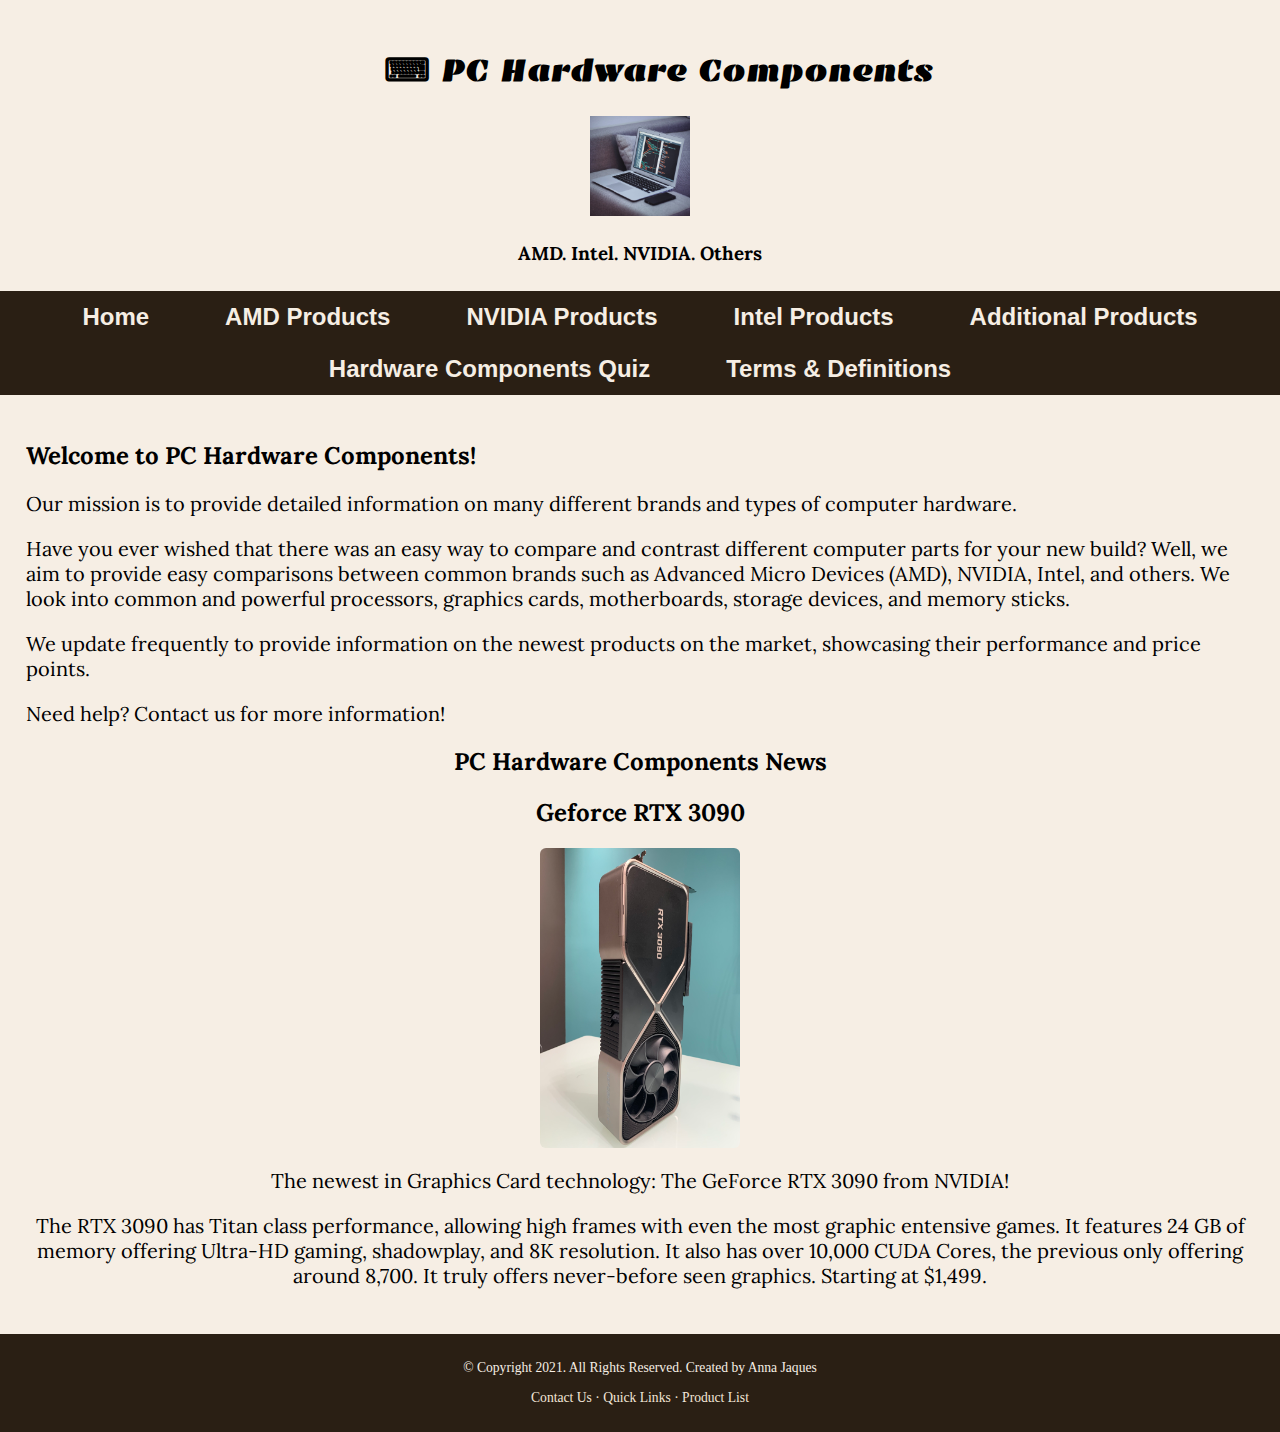
<file: index.html>
<!--
Anna Jaques
index.html
-->

<!DOCTYPE html>
<html lang="en">
<head>
<title>PC Hardware Components | Home</title>
<!-- metadata -->
<meta charset="utf-8">
<meta name="viewport" content="width=device-width, initial-scale=1.0">
<!-- Links -->
<link href="css/styles.css" rel="stylesheet">
<link rel="preconnect" href="https://fonts.googleapis.com">
<link rel="preconnect" href="https://fonts.gstatic.com" crossorigin>
<link href="https://fonts.googleapis.com/css2?family=Emblema+One&family=Lora&display=swap" rel="stylesheet">
<link rel="shortcut icon" href="images/favicon.ico">
<link rel="icon" type="image/png" sizes="32x32" href="images/favicon-32.png">
<link rel="apple-touch-icon" sizes="180x180" href="images/apple-touch-icon.png">   
<link rel="icon" sizes="192x192" href="images/android-chrome-192.png">
<body>
  <div id="wrapper">

<!-- NAVIGATION -->

<!-- Mobile Nav -->
<nav class="mobile-nav">
    <div id="nav-links">
        <a href="index.html">Home</a>
        <a href="AMDProducts.html">AMD Products</a>
        <a href="NVIDIAProducts.html">NVIDIA Products</a>
        <a href="IntelProducts.html">Intel Products</a>
        <a href="AdditionalProducts.html">Additional Products</a>
        <a href="compQuiz.html">Hardware Components Quiz</a>
		<a href="terms.html">Terms & Definitions</a>
    </div>
        <a class="nav-icon" onclick="menu()">
            <div id="icon">&#9776;</div>
        </a>
</nav>

<!-- Page Header -->
    <header>
      <div class="tab-desk">
        <div class="mobile">
          <h1>&#9000; PC Hardware Components</h1> 
		    <img src="images/LaptopLogoImage.jpg" alt="Laptop on a couch" height="100" width="100" class="center">
          <h3>AMD. Intel. NVIDIA. Others</h3>
        </div>
      </div>
    </header>
  
  <!-- NAVIGATION for tabdesk -->

  <nav class="tab-desk">
      <ul>
        <li><a href="index.html">Home</a></li>
        <li><a href="AMDProducts.html">AMD Products</a></li>
        <li><a href="NVIDIAProducts.html">NVIDIA Products</a></li>
        <li><a href="IntelProducts.html">Intel Products</a></li>
        <li><a href="AdditionalProducts.html">Additional Products</a></li>
        <li><a href="compQuiz.html">Hardware Components Quiz</a></li>
		<li><a href="terms.html">Terms & Definitions</a></li>
      </ul>
    </nav>
  
  <!-- The Main area - the main content on the webpage -->
        <main id="content">
      <div id="welcome">
		<h2>Welcome to PC Hardware Components!</h2>
          <p>Our mission is to provide detailed information on many different brands and types of computer hardware. </p>
      
          <p>Have you ever wished that there was an easy way to compare and contrast different computer parts for your new build? 
		  Well, we aim to provide easy comparisons between common brands such as Advanced Micro Devices (AMD), NVIDIA, Intel, and others. 
		  We look into common and powerful processors, graphics cards, motherboards, storage devices, and memory sticks.</p>
      
          <p>We update frequently to provide information on the newest products on the market, showcasing their performance and price points.</p>
		  
		  <p>Need help? <a href="contact.html" class="contactUs">Contact us</a> for more information!</p>
		  
		<div id="latest">
          <h2>PC Hardware Components News</h2>
		  <h2>Geforce RTX 3090</h2>
          <img src="images/RTX3090.jpg" alt="RTX 3090" class="round" height=300 width=200>
          <p>The newest in Graphics Card technology: The GeForce RTX 3090 from NVIDIA!</p>
		  <p>The RTX 3090 has Titan class performance, allowing high frames with even the most graphic entensive games. 
		  It features 24 GB of memory offering Ultra-HD gaming, shadowplay, and 8K resolution. It also has over 10,000 CUDA Cores, the previous only offering around 8,700.
		  It truly offers never-before seen graphics. Starting at $1,499.</p>
        </div>
		
      </div>
    </main>

  
  <!-- Page Footer -->

    <footer>
      <p>&copy; Copyright 2021. All Rights Reserved. Created by Anna Jaques</p>
      <p><a href="contact.html">Contact Us &middot; </a><a href="links.html">Quick Links &middot; </a><a href="products.html">Product List</a></p>
    </footer>
  </div>

  <script src="scripts/script.js"></script>
</body>
</file>
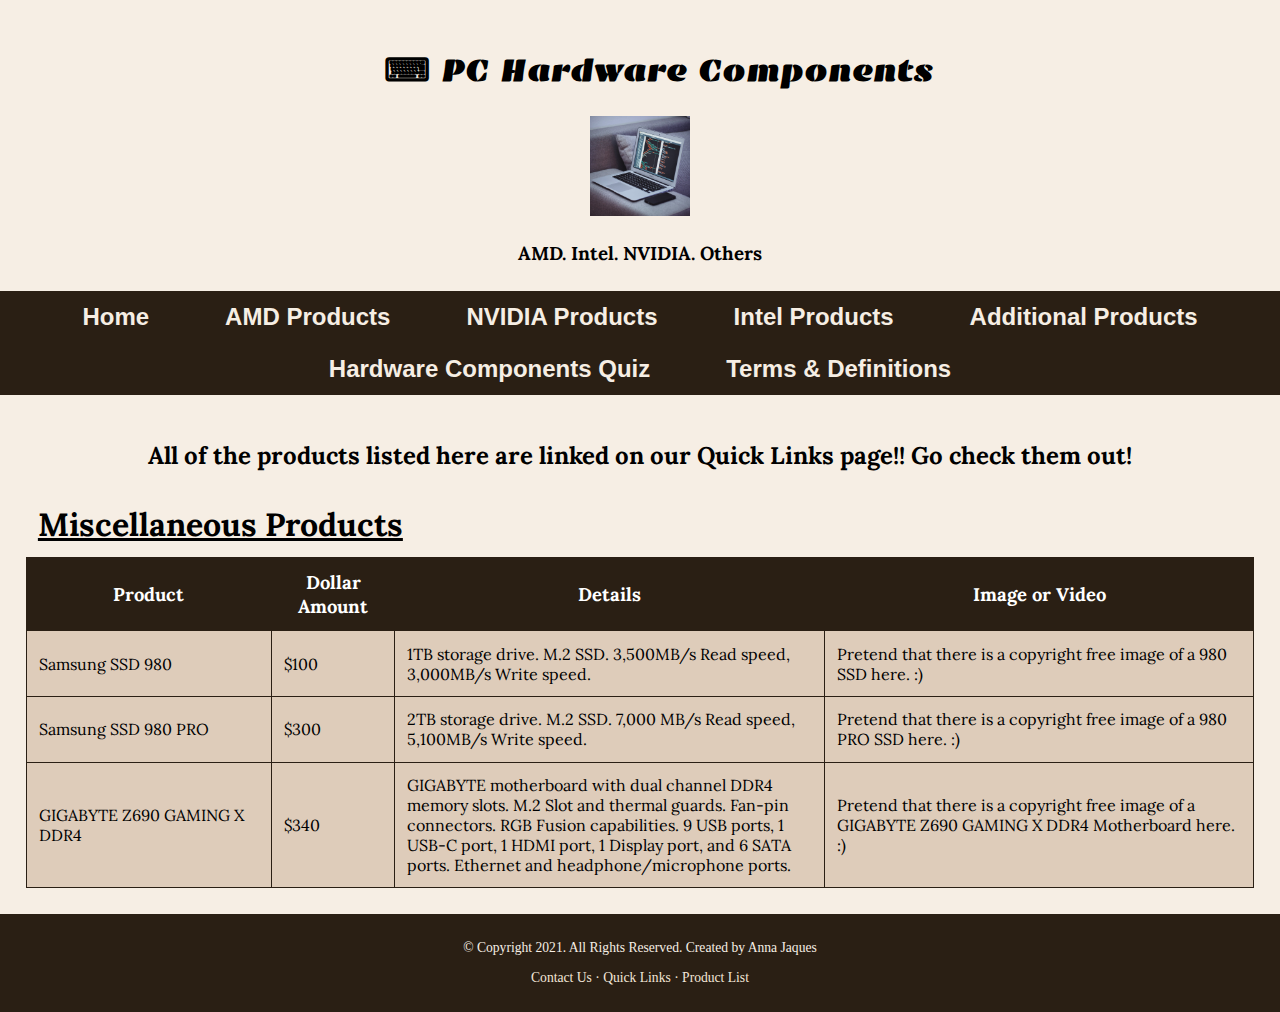
<file: AdditionalProducts.html>
<!--
Anna Jaques
AdditionalProducts.html
-->

<!DOCTYPE html>
<html lang="en">
<head>
<title>PC Hardware Components: Template</title>
<!-- metadata -->
<meta charset="utf-8">
<meta name="viewport" content="width=device-width, initial-scale=1.0">
<!-- Links -->
<link href="css/styles.css" rel="stylesheet">
<link rel="preconnect" href="https://fonts.googleapis.com">
<link rel="preconnect" href="https://fonts.gstatic.com" crossorigin>
<link href="https://fonts.googleapis.com/css2?family=Emblema+One&family=Lora&display=swap" rel="stylesheet">
<link rel="shortcut icon" href="images/favicon.ico">
<link rel="icon" type="image/png" sizes="32x32" href="images/favicon-32.png">
<link rel="apple-touch-icon" sizes="180x180" href="images/apple-touch-icon.png">   
<link rel="icon" sizes="192x192" href="images/android-chrome-192.png">
<body>
  <div id="wrapper">

<!-- NAVIGATION -->

<!-- Mobile Nav -->
<nav class="mobile-nav">
    <div id="nav-links">
        <a href="index.html">Home</a>
        <a href="AMDProducts.html">AMD Products</a>
        <a href="NVIDIAProducts.html">NVIDIA Products</a>
        <a href="IntelProducts.html">Intel Products</a>
        <a href="AdditionalProducts.html">Additional Products</a>
        <a href="compQuiz.html">Hardware Components Quiz</a>
		<a href="terms.html">Terms & Definitions</a>
    </div>
        <a class="nav-icon" onclick="menu()">
            <div id="icon">&#9776;</div>
        </a>
</nav>

<!-- Page Header -->
    <header>
      <div class="tab-desk">
        <div class="mobile">
          <h1>&#9000; PC Hardware Components</h1> 
		    <img src="images/LaptopLogoImage.jpg" alt="Laptop on a couch" height="100" width="100" class="center">
          <h3>AMD. Intel. NVIDIA. Others</h3>
        </div>
      </div>
    </header>
  
  <!-- NAVIGATION for tabdesk -->

  <nav class="tab-desk">
      <ul>
        <li><a href="index.html">Home</a></li>
        <li><a href="AMDProducts.html">AMD Products</a></li>
        <li><a href="NVIDIAProducts.html">NVIDIA Products</a></li>
        <li><a href="IntelProducts.html">Intel Products</a></li>
        <li><a href="AdditionalProducts.html">Additional Products</a></li>
        <li><a href="compQuiz.html">Hardware Components Quiz</a></li>
		<li><a href="terms.html">Terms & Definitions</a></li>
      </ul>
    </nav>
  
  <!-- The Main area - the main content on the webpage -->
    <main id="content">
      <h2 class="centerText">All of the products listed here are linked on our <a href="links.html" class="contactUs">Quick Links</a> page!! Go check them out!</h2>
      <div class="mobile-tablet">
        <h3>Product Prices</h3>
        <p>Samsung SSD 980: $100</p>
        <p>Samsung SSD 980 PRO: $300</p>
        <p>GIGABYTE Z690 GAMING X DDR4: $340</p>
        <p>All prices for the products listed on this page.</p>
      </div>

		
      <div id="partner" class="desktop">
        <table>
          <caption>Miscellaneous Products</caption>
		  <col style="width:20%">
		  <col style="width:10%">
		  <col style="width:35%">
		  <col style="width:35%">
          <tr><!-- Row 1, Table Head -->  
            <th>Product</th>
            <th>Dollar Amount</th>
            <th>Details</th>
            <th>Image or Video</th>
          </tr> 
          <tr><!-- Row 2 -->  
            <td>Samsung SSD 980</td>
            <td>$100</td>
            <td>1TB storage drive. M.2 SSD. 3,500MB/s Read speed, 3,000MB/s Write speed. </td>
            <td>Pretend that there is a copyright free image of a 980 SSD here. :) </td>
          </tr> 
          <tr><!-- Row 3 -->  
            <td>Samsung SSD 980 PRO</td>
            <td>$300</td>
            <td>2TB storage drive. M.2 SSD. 7,000 MB/s Read speed, 5,100MB/s Write speed. </td>
            <td>Pretend that there is a copyright free image of a 980 PRO SSD here. :) </td>
          </tr> 
          <tr><!-- Row 4 -->  
            <td>GIGABYTE Z690 GAMING X DDR4</td>
            <td>$340</td>
            <td>GIGABYTE motherboard with dual channel DDR4 memory slots. M.2 Slot and thermal guards. Fan-pin connectors. RGB Fusion capabilities. 9 USB ports, 1 USB-C port, 1 HDMI port, 1 Display port, and 6 SATA ports. Ethernet and headphone/microphone ports. </td>
            <td>Pretend that there is a copyright free image of a GIGABYTE Z690 GAMING X DDR4 Motherboard here. :) </td>
          </tr> 
        </table>
		
      </div>

    </main>
  
  <!-- Page Footer -->

    <footer>
      <p>&copy; Copyright 2021. All Rights Reserved. Created by Anna Jaques</p>
      <p><a href="contact.html">Contact Us &middot; </a><a href="links.html">Quick Links &middot; </a><a href="products.html">Product List</a></p>
    </footer>
  </div>

  <script src="scripts/script.js"></script>
</body>
</file>
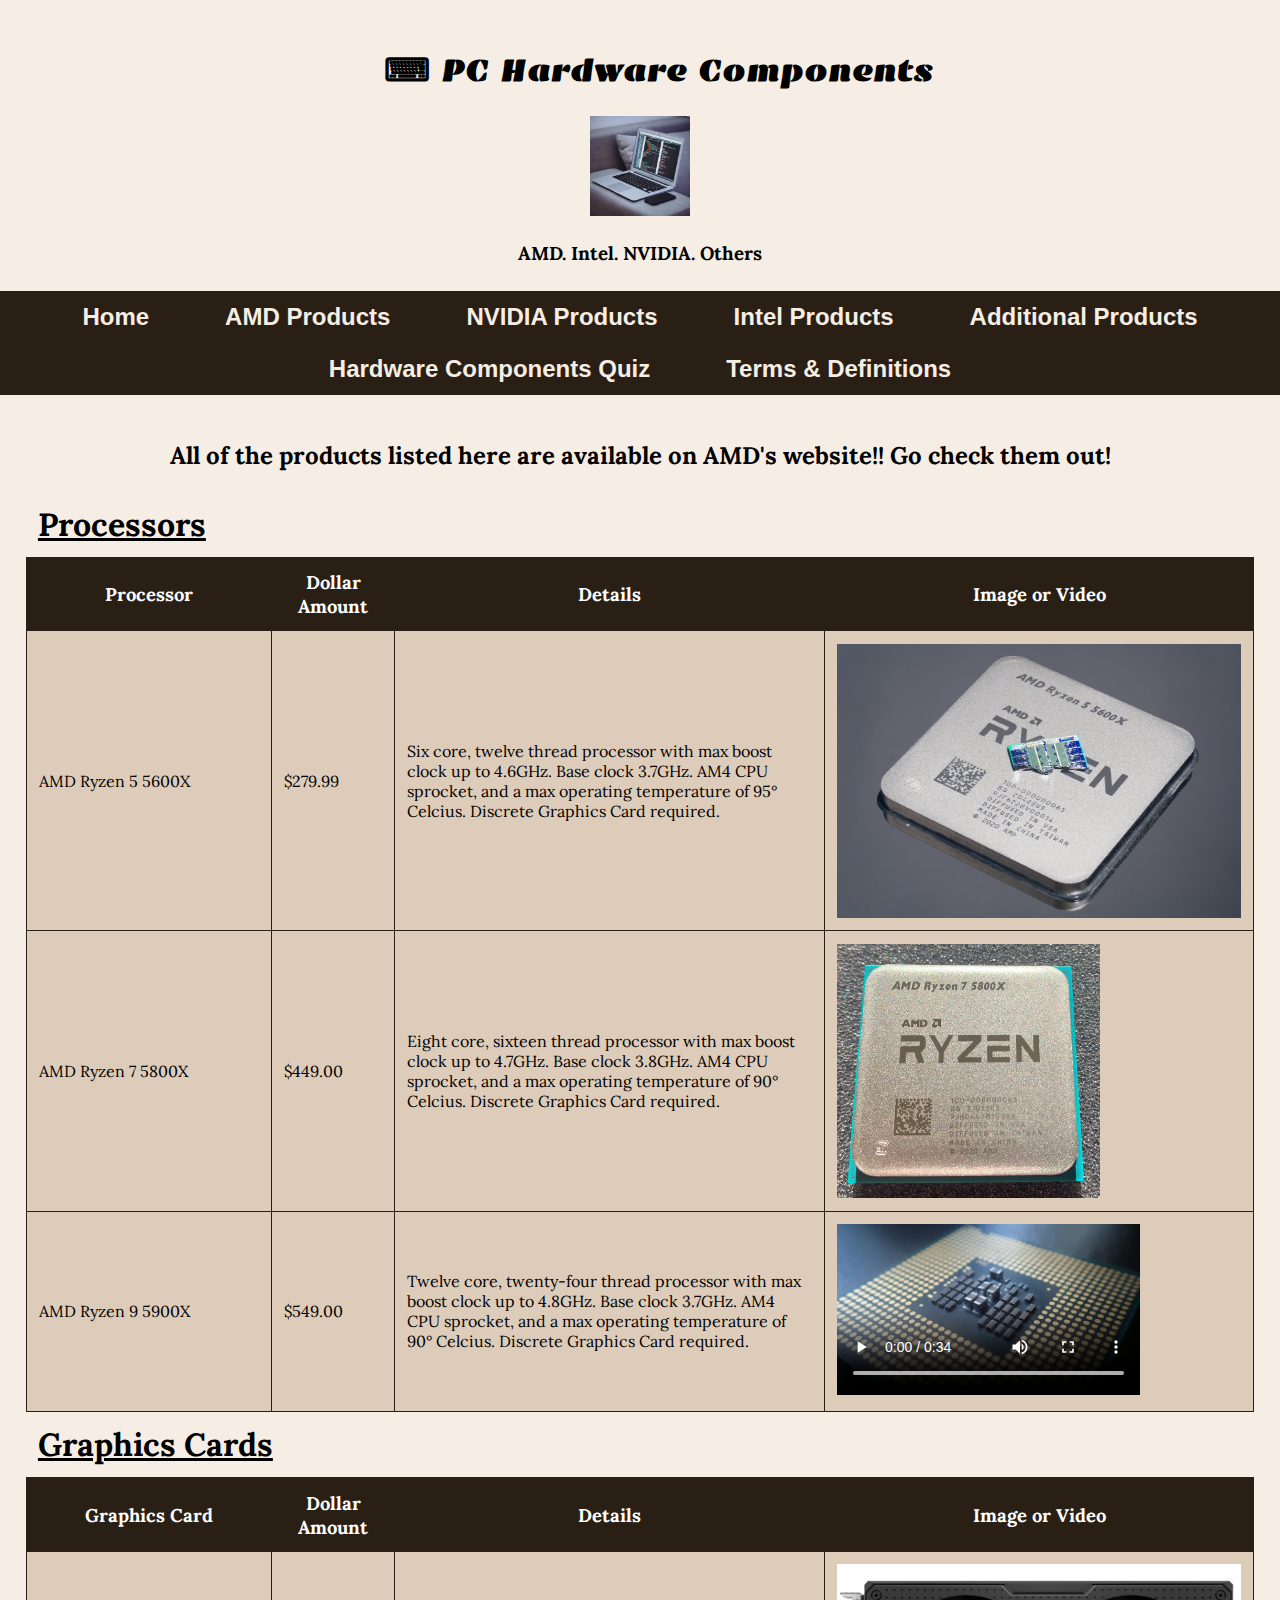
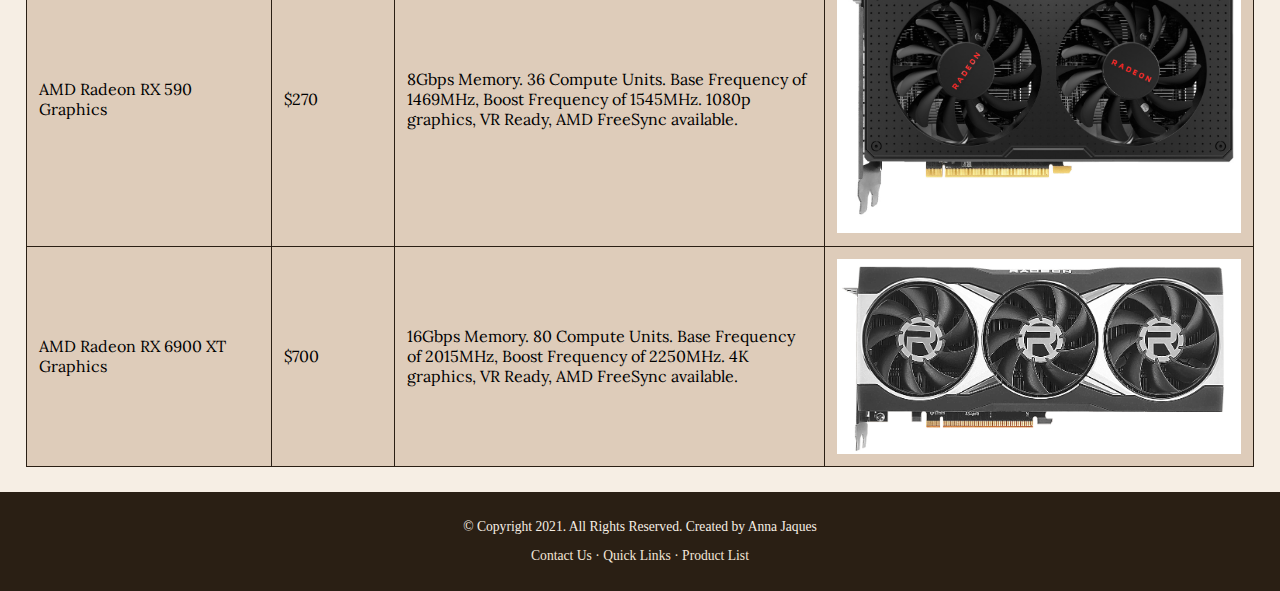
<file: AMDProducts.html>
<!--
Anna Jaques
AMDProducts.html
-->

<!DOCTYPE html>
<html lang="en">
<head>
<title>PC Hardware Components: Template</title>
<!-- metadata -->
<meta charset="utf-8">
<meta name="viewport" content="width=device-width, initial-scale=1.0">
<!-- Links -->
<link href="css/styles.css" rel="stylesheet">
<link rel="preconnect" href="https://fonts.googleapis.com">
<link rel="preconnect" href="https://fonts.gstatic.com" crossorigin>
<link href="https://fonts.googleapis.com/css2?family=Emblema+One&family=Lora&display=swap" rel="stylesheet">
<link rel="shortcut icon" href="images/favicon.ico">
<link rel="icon" type="image/png" sizes="32x32" href="images/favicon-32.png">
<link rel="apple-touch-icon" sizes="180x180" href="images/apple-touch-icon.png">   
<link rel="icon" sizes="192x192" href="images/android-chrome-192.png">
<body>
  <div id="wrapper">

<!-- NAVIGATION -->

<!-- Mobile Nav -->
<nav class="mobile-nav">
    <div id="nav-links">
        <a href="index.html">Home</a>
        <a href="AMDProducts.html">AMD Products</a>
        <a href="NVIDIAProducts.html">NVIDIA Products</a>
        <a href="IntelProducts.html">Intel Products</a>
        <a href="AdditionalProducts.html">Additional Products</a>
        <a href="compQuiz.html">Hardware Components Quiz</a>
		<a href="terms.html">Terms & Definitions</a>
    </div>
        <a class="nav-icon" onclick="menu()">
            <div id="icon">&#9776;</div>
        </a>
</nav>

<!-- Page Header -->
    <header>
      <div class="tab-desk">
        <div class="mobile">
          <h1>&#9000; PC Hardware Components</h1> 
		    <img src="images/LaptopLogoImage.jpg" alt="Laptop on a couch" height="100" width="100" class="center">
          <h3>AMD. Intel. NVIDIA. Others</h3>
        </div>
      </div>
    </header>
  
  <!-- NAVIGATION for tabdesk -->

  <nav class="tab-desk">
      <ul>
        <li><a href="index.html">Home</a></li>
        <li><a href="AMDProducts.html">AMD Products</a></li>
        <li><a href="NVIDIAProducts.html">NVIDIA Products</a></li>
        <li><a href="IntelProducts.html">Intel Products</a></li>
        <li><a href="AdditionalProducts.html">Additional Products</a></li>
        <li><a href="compQuiz.html">Hardware Components Quiz</a></li>
		<li><a href="terms.html">Terms & Definitions</a></li>
      </ul>
    </nav>
  
  <!-- The Main area - the main content on the webpage -->
    <main id="content">
      <h2 class="centerText">All of the products listed here are available on <a href="https://www.amd.com/en" target="_blank" class="contactUs">AMD's website</a>!! Go check them out!</h2>
      <div class="mobile-tablet">
        <h3>Product Prices</h3>
        <p>AMD Ryzen 5 5600X: $279.99</p>
        <p>AMD Ryzen 7 5800X: $449.00</p>
        <p>AMD Ryzen 9 5900X: $549.00</p>
        <p>AMD Radeon RX 590 Graphics: $270</p>
        <p>AMD Radeon RX 6900 XT Graphics: $700</p>
        <p>All prices for the AMD products listed on this page.</p>
      </div>

		
      <div id="partner" class="desktop">
        <table>
          <caption>Processors</caption>
		  <col style="width:20%">
		  <col style="width:10%">
		  <col style="width:35%">
		  <col style="width:35%">
          <tr><!-- Row 1, Table Head -->  
            <th>Processor</th>
            <th>Dollar Amount</th>
            <th>Details</th>
            <th>Image or Video</th>
          </tr> 
          <tr><!-- Row 2 -->  
            <td>AMD Ryzen 5 5600X</td>
            <td>$279.99</td>
            <td>Six core, twelve thread processor with max boost clock up to 4.6GHz. Base clock 3.7GHz. AM4 CPU sprocket, and a max operating temperature of 95&deg; Celcius. Discrete Graphics Card required.</td>
            <td><img src="images/AMD_Ryzen_5_5600X.jpg" alt="AMD Ryzen 5 5600X CPU"></td>
          </tr> 
          <tr><!-- Row 3 -->  
            <td>AMD Ryzen 7 5800X</td>
            <td>$449.00</td>
            <td>Eight core, sixteen thread processor with max boost clock up to 4.7GHz. Base clock 3.8GHz. AM4 CPU sprocket, and a max operating temperature of 90&deg; Celcius. Discrete Graphics Card required.</td>
            <td><img src="images/AMD_Ryzen_7_5800X.jpg" alt="AMD Ryzen 7 5800X CPU" class="imgResized"></td>
          </tr> 
          <tr><!-- Row 4 -->  
            <td>AMD Ryzen 9 5900X</td>
            <td>$549.00</td>
            <td>Twelve core, twenty-four thread processor with max boost clock up to 4.8GHz. Base clock 3.7GHz. AM4 CPU sprocket, and a max operating temperature of 90&deg; Celcius. Discrete Graphics Card required.</td>
            <td> <!-- Video -->
			<video controls poster="images/cpuImage.jpg">
            <source src="media/AMDRyzen5000Series.mp4" type="video/mp4">
            <source src="media/AMDRyzen5000Series.webm" type="video/webm">
            <p>Legacy browsers might not be compatable with this media.</p>
			<!--<track src="media/descriptions.vtt" kind="descriptions" srclang="en" label="English">-->
			</video></td>
          </tr> 
        </table>
		
		<table>
          <caption>Graphics Cards</caption>
		  <col style="width:20%">
		  <col style="width:10%">
		  <col style="width:35%">
		  <col style="width:35%">
          <tr><!-- Row 1 -->  
            <th>Graphics Card</th>
            <th>Dollar Amount</th>
            <th>Details</th>
            <th>Image or Video</th>
          </tr> 
          <tr><!-- Row 2 -->  
            <td>AMD Radeon RX 590 Graphics</td>
            <td>$270</td>
            <td>8Gbps Memory. 36 Compute Units. Base Frequency of 1469MHz, Boost Frequency of 1545MHz. 1080p graphics, VR Ready, AMD FreeSync available.</td>
            <td><img src="images/AMD_Radeon_RX_590.png" alt="AMD Radeon RX 590 Graphics Card"></td>
          </tr> 
          <tr><!-- Row 3 -->  
            <td>AMD Radeon RX 6900 XT Graphics</td>
            <td>$700</td>
            <td>16Gbps Memory. 80 Compute Units. Base Frequency of 2015MHz, Boost Frequency of 2250MHz. 4K graphics, VR Ready, AMD FreeSync available.</td>
            <td><img src="images/RX6900XT.jpg" alt="AMD Radeon RX 6900 XT Graphics Card"></td>
          </tr> 
        </table>
		
      </div>

    </main>
  
  <!-- Page Footer -->

    <footer>
      <p>&copy; Copyright 2021. All Rights Reserved. Created by Anna Jaques</p>
      <p><a href="contact.html">Contact Us &middot; </a><a href="links.html">Quick Links &middot; </a><a href="products.html">Product List</a></p>
    </footer>
  </div>

  <script src="scripts/script.js"></script>
</body>
</file>
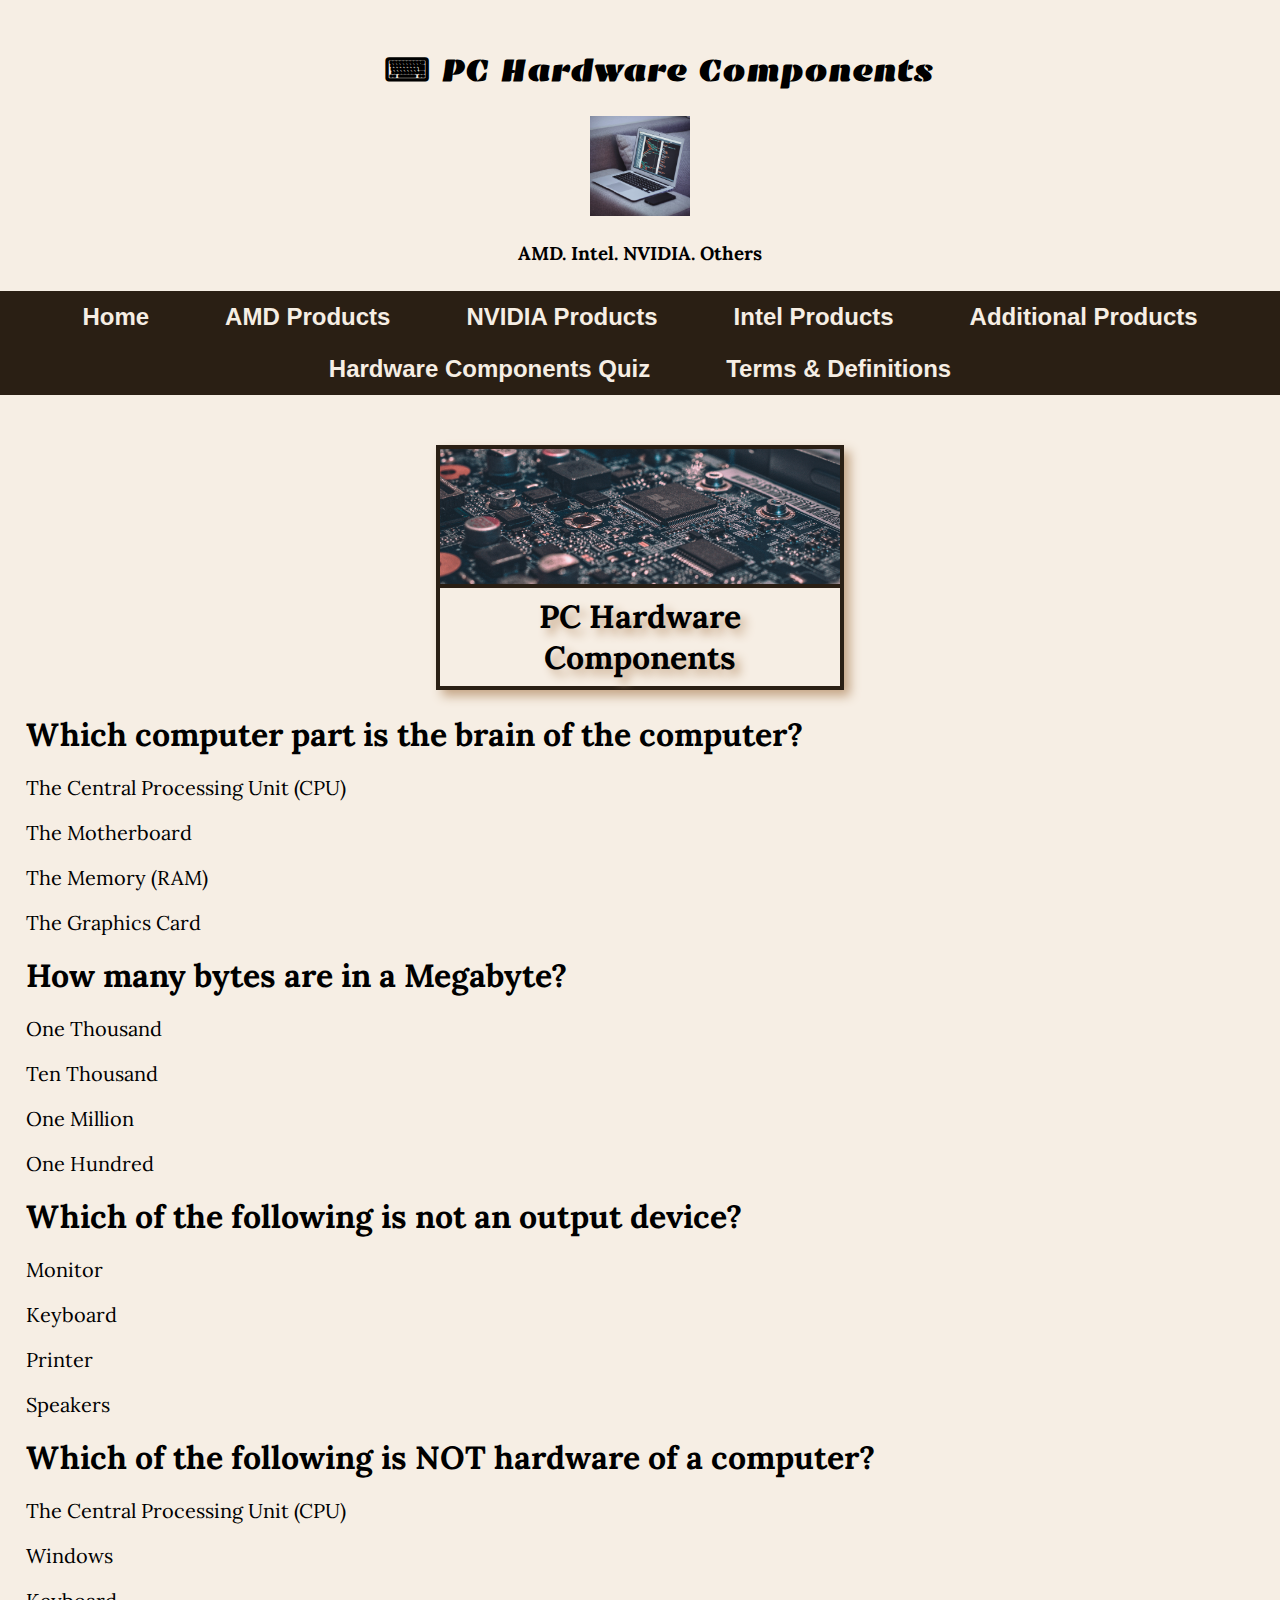
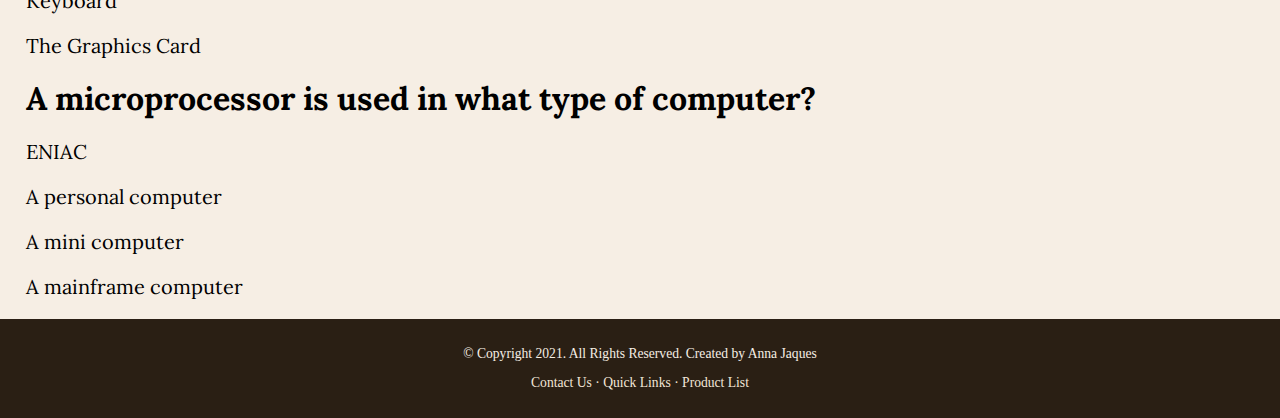
<file: compQuiz.html>
<!--
Anna Jaques
compQuiz.html
-->

<!DOCTYPE html>
<html lang="en">
<head>
<title>PC Hardware Components | Hardware Quiz</title>
<!-- metadata -->
<meta charset="utf-8">
<meta name="viewport" content="width=device-width, initial-scale=1.0">
<!-- Links -->
<link href="css/styles.css" rel="stylesheet">
<link rel="preconnect" href="https://fonts.googleapis.com">
<link rel="preconnect" href="https://fonts.gstatic.com" crossorigin>
<link href="https://fonts.googleapis.com/css2?family=Emblema+One&family=Lora&display=swap" rel="stylesheet">
<link rel="shortcut icon" href="images/favicon.ico">
<link rel="icon" type="image/png" sizes="32x32" href="images/favicon-32.png">
<link rel="apple-touch-icon" sizes="180x180" href="images/apple-touch-icon.png">   
<link rel="icon" sizes="192x192" href="images/android-chrome-192.png">
<body>
	<div id="page-container">
	<div id="content-wrap">
  <div id="wrapper">

<!-- NAVIGATION -->

<!-- Mobile Nav -->
<nav class="mobile-nav">
    <div id="nav-links" class="nav-links">
        <a href="index.html">Home</a>
        <a href="AMDProducts.html">AMD Products</a>
        <a href="NVIDIAProducts.html">NVIDIA Products</a>
        <a href="IntelProducts.html">Intel Products</a>
        <a href="AdditionalProducts.html">Additional Products</a>
        <a href="compQuiz.html">Hardware Components Quiz</a>
		<a href="terms.html">Terms & Definitions</a>
    </div>
        <a class="nav-icon" onclick="menu()">
            <div id="icon">&#9776;</div>
        </a>
</nav>

<!-- Page Header -->
    <header>
      <div class="tab-desk">
        <div class="mobile">
          <h1>&#9000; PC Hardware Components</h1> 
		    <img src="images/LaptopLogoImage.jpg" alt="Laptop on a couch" height="100" width="100" class="center">
          <h3>AMD. Intel. NVIDIA. Others</h3>
        </div>
      </div>
    </header>
  
   <!-- NAVIGATION for tabdesk -->
  <nav class="tab-desk">
      <ul>
        <li><a href="index.html">Home</a></li>
        <li><a href="AMDProducts.html">AMD Products</a></li>
        <li><a href="NVIDIAProducts.html">NVIDIA Products</a></li>
        <li><a href="IntelProducts.html">Intel Products</a></li>
        <li><a href="AdditionalProducts.html">Additional Products</a></li>
        <li><a href="compQuiz.html">Hardware Components Quiz</a></li>
		<li><a href="terms.html">Terms & Definitions</a></li>
      </ul>
    </nav>
  
  <!-- The Main area - the main content on the webpage -->
    <main>

			<!--
		  <div id="questions">
			  <p onclick="ans1()">How can I determine if a baby animal is an orphan?</p>
			  <p onclick="ans2()">How can I tell if an animal has rabies?</p>
			  <p onclick="ans3()">I found a baby bird that fell from its nest. Will the parents orphan it if I touch it?</p>
			  <p onclick="ans4()">How can I volunteer?</p>
		  </div>
		  -->
	<figure>
	  <img src="images/PCHardware.jpg" alt="PC hardware motherboard">
	  <figcaption>PC Hardware Components</figcaption>
	</figure>
	  
	  
	  <!-- Question 1 -->
	  <div id="questions">
		<h1>Which computer part is the brain of the computer?</h1>
          <p onclick="ansCorrect()">The Central Processing Unit (CPU)</p>
          <p onclick="ansIncorrect()">The Motherboard</p>
          <p onclick="ansIncorrect()">The Memory (RAM)</p>
          <p onclick="ansIncorrect()">The Graphics Card</p>
	  
	  <!-- Question 2 -->
		<h1>How many bytes are in a Megabyte?</h1>
          <p onclick="ansIncorrect()">One Thousand</p>
          <p onclick="ansIncorrect()">Ten Thousand</p>
          <p onclick="ansCorrect()">One Million</p>
          <p onclick="ansIncorrect()">One Hundred</p>

	  <!-- Question 3 -->
		<h1>Which of the following is not an output device?</h1>
          <p onclick="ansIncorrect()">Monitor</p>
          <p onclick="ansCorrect()">Keyboard</p>
          <p onclick="ansIncorrect()">Printer</p>
          <p onclick="ansIncorrect()">Speakers</p>

	  <!-- Question 4 -->
		<h1>Which of the following is NOT hardware of a computer?</h1>
          <p onclick="ansIncorrect()">The Central Processing Unit (CPU)</p>
          <p onclick="ansCorrect()">Windows</p>
          <p onclick="ansIncorrect()">Keyboard</p>
          <p onclick="ansIncorrect()">The Graphics Card</p>

	  <!-- Question 5 -->
		<h1>A microprocessor is used in what type of computer?</h1>
          <p onclick="ansIncorrect()">ENIAC</p>
          <p onclick="ansCorrect()">A personal computer</p>
          <p onclick="ansIncorrect()">A mini computer</p>
          <p onclick="ansIncorrect()">A mainframe computer</p>

	 </div>

		<!-- Where correct or incorrect is displayed -->
      <div id="answer" class="sticky">
        <h2>Answer:</h2>
        <aside></aside>
      </div>

    </main>
  </div>
  
  <!-- Page Footer -->
    <footer class="quizFooter">
      <p>&copy; Copyright 2021. All Rights Reserved. Created by Anna Jaques</p>
      <p><a href="contact.html">Contact Us &middot; </a><a href="links.html">Quick Links &middot; </a><a href="products.html">Product List</a></p>
    </footer>
  </div>
</div>

  <script src="scripts/script.js"></script>
</body>
</file>
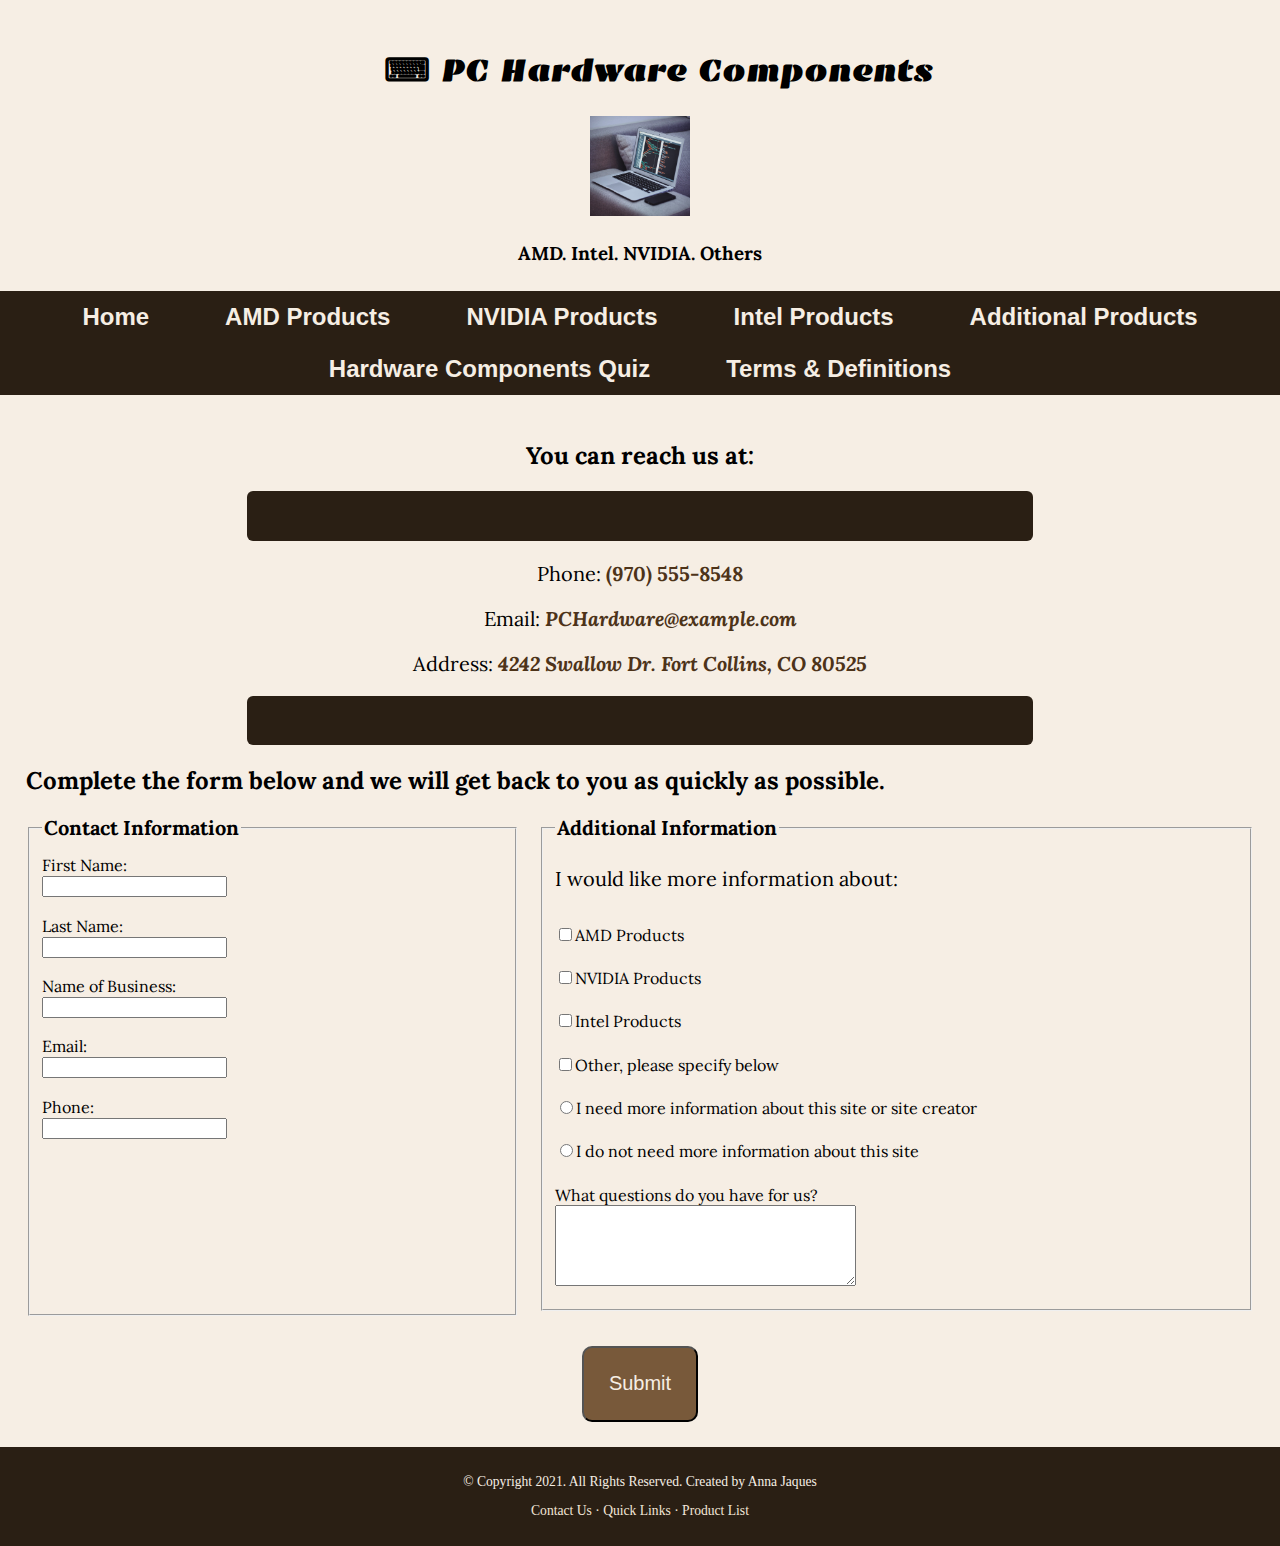
<file: contact.html>
<!--
Anna Jaques
contact.html
-->

<!DOCTYPE html>
<html lang="en">
<head>
<title>PC Hardware Components | Contact Us</title>
<!-- metadata -->
<meta charset="utf-8">
<meta name="viewport" content="width=device-width, initial-scale=1.0">
<!-- Links -->
<link href="css/styles.css" rel="stylesheet">
<link rel="preconnect" href="https://fonts.googleapis.com">
<link rel="preconnect" href="https://fonts.gstatic.com" crossorigin>
<link href="https://fonts.googleapis.com/css2?family=Emblema+One&family=Lora&display=swap" rel="stylesheet">
<link rel="shortcut icon" href="images/favicon.ico">
<link rel="icon" type="image/png" sizes="32x32" href="images/favicon-32.png">
<link rel="apple-touch-icon" sizes="180x180" href="images/apple-touch-icon.png">   
<link rel="icon" sizes="192x192" href="images/android-chrome-192.png">
<body>
  <div id="wrapper">

<!-- NAVIGATION -->

<!-- Mobile Nav -->
<nav class="mobile-nav">
    <div id="nav-links">
        <a href="index.html">Home</a>
        <a href="AMDProducts.html">AMD Products</a>
        <a href="NVIDIAProducts.html">NVIDIA Products</a>
        <a href="IntelProducts.html">Intel Products</a>
        <a href="AdditionalProducts.html">Additional Products</a>
        <a href="compQuiz.html">Hardware Components Quiz</a>
		<a href="terms.html">Terms & Definitions</a>
    </div>
        <a class="nav-icon" onclick="menu()">
            <div id="icon">&#9776;</div>
        </a>
</nav>

<!-- Page Header -->
    <header>
      <div class="tab-desk">
        <div class="mobile">
          <h1>&#9000; PC Hardware Components</h1> 
		    <img src="images/LaptopLogoImage.jpg" alt="Laptop on a couch" height="100" width="100" class="center">
          <h3>AMD. Intel. NVIDIA. Others</h3>
        </div>
      </div>
    </header>
  
  <!-- NAVIGATION for tabdesk -->

  <nav class="tab-desk">
      <ul>
        <li><a href="index.html">Home</a></li>
        <li><a href="AMDProducts.html">AMD Products</a></li>
        <li><a href="NVIDIAProducts.html">NVIDIA Products</a></li>
        <li><a href="IntelProducts.html">Intel Products</a></li>
        <li><a href="AdditionalProducts.html">Additional Products</a></li>
        <li><a href="compQuiz.html">Hardware Components Quiz</a></li>
		<li><a href="terms.html">Terms & Definitions</a></li>
      </ul>
    </nav>
  
  <!-- The Main area - the main content on the webpage -->
    <main id="content">
      <div id="contact">
        <h2 class="ReachUs">You can reach us at:</h2>
        <p class="tel-link round mobile"></p>
		<p class="tab-desk">Phone: <a href=tel:+19705558548 class="phoneNumber">(970) 555-8548</a></p>
        <p>Email: <a href="mailto:PCHardware@example.com" class="link">PCHardware@example.com</a></p>
        <p>Address: <a href="https://goo.gl/maps/92urXKSDy8scdQ758" target="_blank" class="link">4242 Swallow Dr. Fort Collins, CO 80525</a></p>
		<p class="tel-link round mobile"></p>
      </div>
      
      <div id="form">
        <h2>Complete the form below and we will get back to you as quickly as possible.</h2>
        <form name="myForm" onsubmit="return validateForm()" class="form-grid"><!-- Start Form -->  
        <fieldset>
          <legend>Contact Information</legend>
          <label for="fName">First Name:</label>
          <input type="text" name="fName" id="fName">
          <label for="lName">Last Name:</label>
          <input type="text" name="lName" id="lName">
          <label for="bName">Name of Business:</label>
          <input type="text" name="bName" id="bName">
          <label for="email">Email:</label>
          <input type="email" name="email" id="email">
          <label for="phone">Phone:</label>
          <input type="tel" name="phone" id="phone">
        </fieldset>

        <fieldset>
          <legend>Additional Information</legend>
          <p>I would like more information about:</p>
          <label for="amd"><input type="checkbox" name="info" id="amd" value="AMD">AMD Products</label>
          <label for="nvidia"><input type="checkbox" name="info" id="nvidia" value="NVIDIA">NVIDIA Products</label>
          <label for="intel"><input type="checkbox" name="info" id="intel" value="Intel">Intel Products</label>
          <label for="other"><input type="checkbox" name="info" id="other" value="Other">Other, please specify below</label>
		  <label for="moreInfo"><input type="radio" name="info" id="moreInfo" value="MoreInfo">I need more information about this site or site creator</label>
		  <label for="noMoreInfo"><input type="radio" name="info" id="noMoreInfo" value="noMoreInfo">I do not need more information about this site</label>
          <label for="questions">What questions do you have for us?</label>
          <textarea name="questions" id="questions" rows="5" cols="35"></textarea>
        </fieldset>
        <input type="submit" id="submit" value="Submit" class="btn">
        </form>
      </div>
    </main>
  
  <!-- Page Footer -->

    <footer>
      <p>&copy; Copyright 2021. All Rights Reserved. Created by Anna Jaques</p>
      <p><a href="contact.html">Contact Us &middot; </a><a href="links.html">Quick Links &middot; </a><a href="products.html">Product List</a></p>
    </footer>
  </div>

  <script src="scripts/script.js"></script>
</body>
</file>
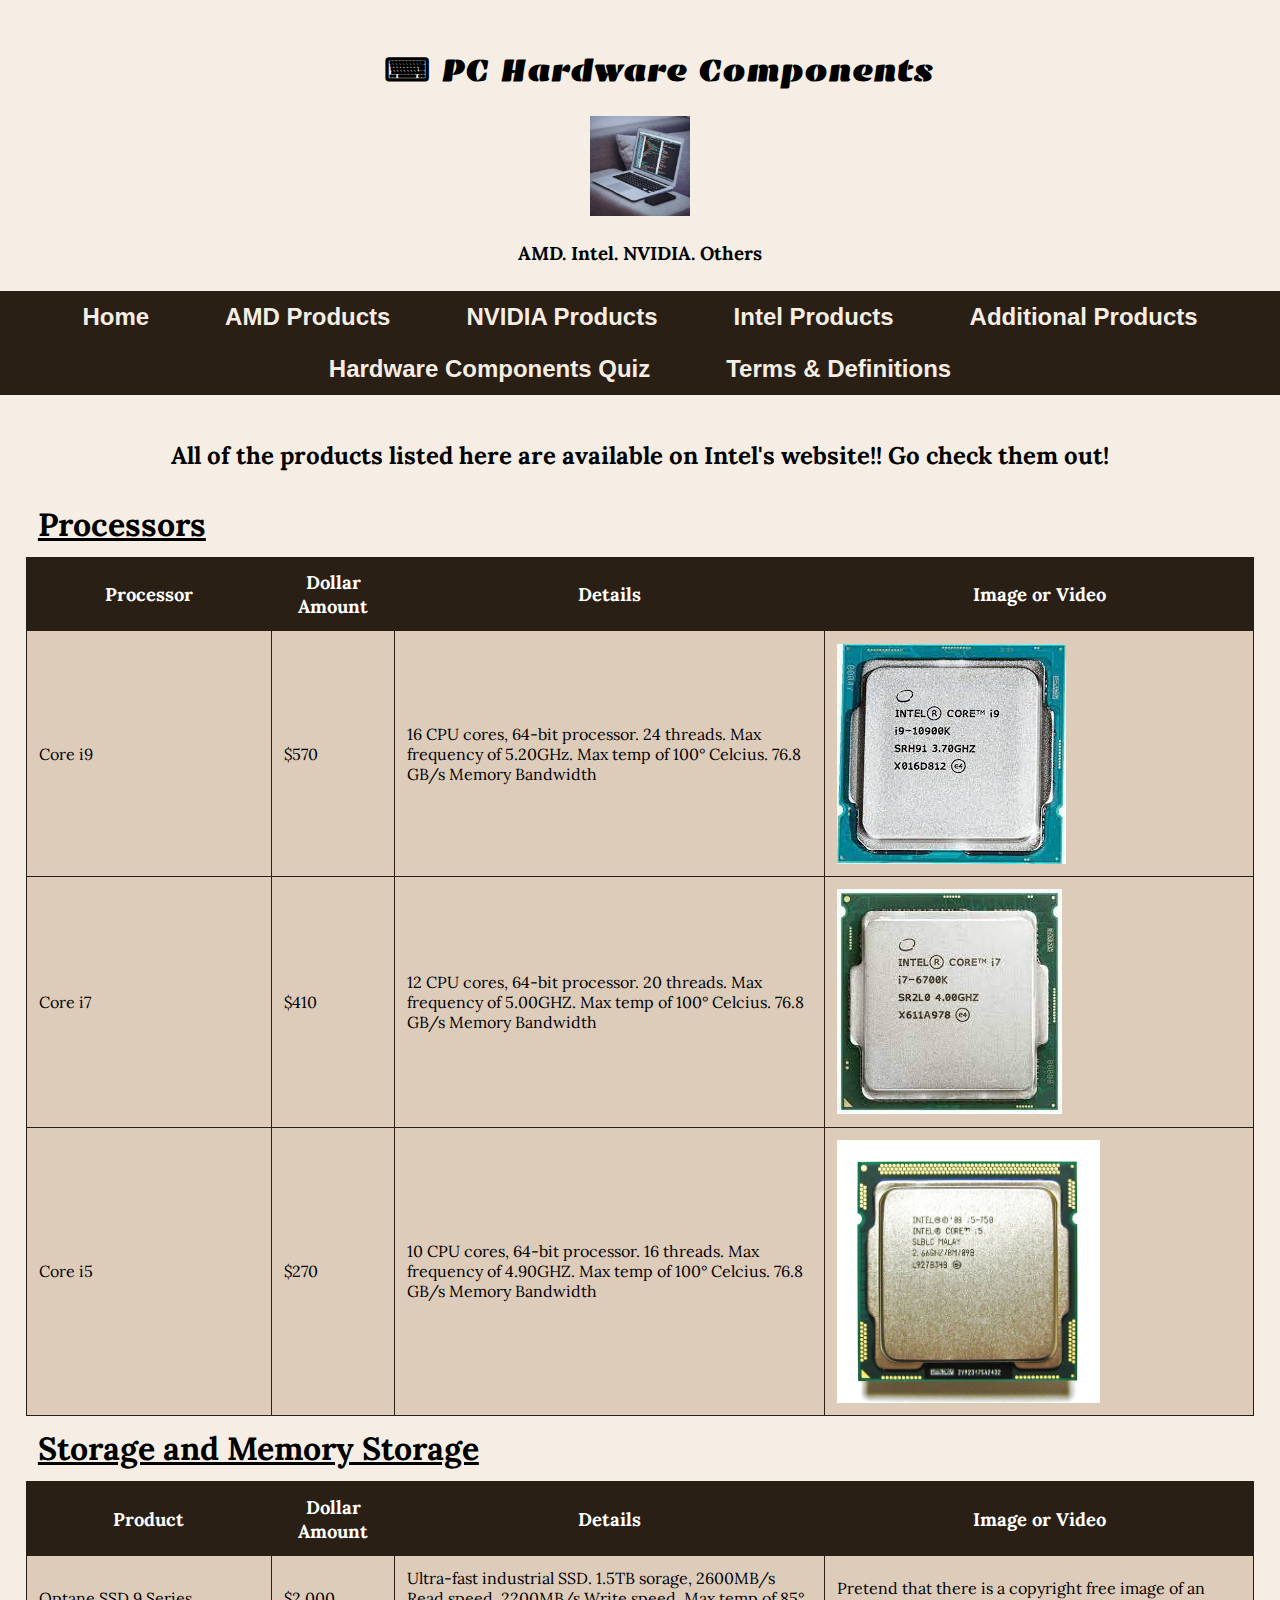
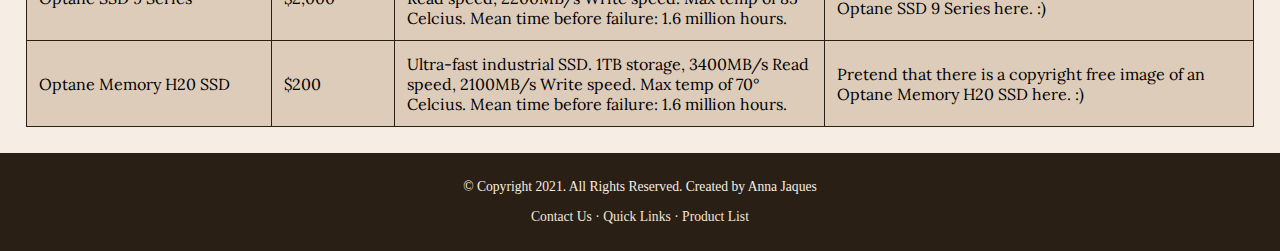
<file: IntelProducts.html>
<!--
Anna Jaques
IntelProducts.html
-->

<!DOCTYPE html>
<html lang="en">
<head>
<title>PC Hardware Components: Template</title>
<!-- metadata -->
<meta charset="utf-8">
<meta name="viewport" content="width=device-width, initial-scale=1.0">
<!-- Links -->
<link href="css/styles.css" rel="stylesheet">
<link rel="preconnect" href="https://fonts.googleapis.com">
<link rel="preconnect" href="https://fonts.gstatic.com" crossorigin>
<link href="https://fonts.googleapis.com/css2?family=Emblema+One&family=Lora&display=swap" rel="stylesheet">
<link rel="shortcut icon" href="images/favicon.ico">
<link rel="icon" type="image/png" sizes="32x32" href="images/favicon-32.png">
<link rel="apple-touch-icon" sizes="180x180" href="images/apple-touch-icon.png">   
<link rel="icon" sizes="192x192" href="images/android-chrome-192.png">
<body>
  <div id="wrapper">

<!-- NAVIGATION -->

<!-- Mobile Nav -->
<nav class="mobile-nav">
    <div id="nav-links">
        <a href="index.html">Home</a>
        <a href="AMDProducts.html">AMD Products</a>
        <a href="NVIDIAProducts.html">NVIDIA Products</a>
        <a href="IntelProducts.html">Intel Products</a>
        <a href="AdditionalProducts.html">Additional Products</a>
        <a href="compQuiz.html">Hardware Components Quiz</a>
		<a href="terms.html">Terms & Definitions</a>
    </div>
        <a class="nav-icon" onclick="menu()">
            <div id="icon">&#9776;</div>
        </a>
</nav>

<!-- Page Header -->
    <header>
      <div class="tab-desk">
        <div class="mobile">
          <h1>&#9000; PC Hardware Components</h1> 
		    <img src="images/LaptopLogoImage.jpg" alt="Laptop on a couch" height="100" width="100" class="center">
          <h3>AMD. Intel. NVIDIA. Others</h3>
        </div>
      </div>
    </header>
  
  <!-- NAVIGATION for tabdesk -->

  <nav class="tab-desk">
      <ul>
        <li><a href="index.html">Home</a></li>
        <li><a href="AMDProducts.html">AMD Products</a></li>
        <li><a href="NVIDIAProducts.html">NVIDIA Products</a></li>
        <li><a href="IntelProducts.html">Intel Products</a></li>
        <li><a href="AdditionalProducts.html">Additional Products</a></li>
        <li><a href="compQuiz.html">Hardware Components Quiz</a></li>
		<li><a href="terms.html">Terms & Definitions</a></li>
      </ul>
    </nav>
  
  <!-- The Main area - the main content on the webpage -->
    <main id="content">
      <h2 class="centerText">All of the products listed here are available on <a href="https://www.intel.com/content/www/us/en/products/overview.html" target="_blank" class="contactUs">Intel's website</a>!! Go check them out!</h2>
      <div class="mobile-tablet">
        <h3>Product Prices</h3>
        <p>Core i9: $570</p>
        <p>Core i7: $410</p>
        <p>Core i5: $270</p>
        <p>Optane SSD 9 Series: $2000</p>
        <p>Optane Memory H20 SSD: $200</p>
        <p>All prices for the Intel products listed on this page.</p>
      </div>

		
      <div id="partner" class="desktop">
        <table>
          <caption>Processors</caption>
		  <col style="width:20%">
		  <col style="width:10%">
		  <col style="width:35%">
		  <col style="width:35%">
          <tr><!-- Row 1, Table Head -->  
            <th>Processor</th>
            <th>Dollar Amount</th>
            <th>Details</th>
            <th>Image or Video</th>
          </tr>  
          <tr><!-- Row 2 -->  
            <td>Core i9</td>
            <td>$570</td>
            <td>16 CPU cores, 64-bit processor. 24 threads. Max frequency of 5.20GHz. Max temp of 100&deg; Celcius. 76.8 GB/s Memory Bandwidth</td>
            <td><img src="images/IntelCorei9.jfif" alt="Intel Core i9 Processor"></td>          
		  </tr>  
          <tr><!-- Row 3 -->  
            <td>Core i7</td>
            <td>$410</td>
            <td>12 CPU cores, 64-bit processor. 20 threads. Max frequency of 5.00GHZ. Max temp of 100&deg; Celcius. 76.8 GB/s Memory Bandwidth</td>
            <td><img src="images/IntelCorei7.jfif" alt="Intel Core i7 Processor"></td>          
          </tr> 
          <tr><!-- Row 4 -->  
            <td>Core i5</td>
            <td>$270</td>
            <td>10 CPU cores, 64-bit processor. 16 threads. Max frequency of 4.90GHZ. Max temp of 100&deg; Celcius. 76.8 GB/s Memory Bandwidth</td>
            <td><img class="imgResized" src="images/IntelCorei5.jpg" alt="Intel Core i5 Processor"></td>          
          </tr> 
        </table>
		
		<table>
          <caption>Storage and Memory Storage</caption>
		  <col style="width:20%">
		  <col style="width:10%">
		  <col style="width:35%">
		  <col style="width:35%">
          <tr><!-- Row 1 -->  
            <th>Product</th>
            <th>Dollar Amount</th>
            <th>Details</th>
            <th>Image or Video</th>
          </tr> 
          <tr><!-- Row 2 -->  
            <td>Optane SSD 9 Series</td>
            <td>$2,000</td>
            <td>Ultra-fast industrial SSD. 1.5TB sorage, 2600MB/s Read speed, 2200MB/s Write speed. Max temp of 85&deg; Celcius. Mean time before failure: 1.6 million hours.</td>
            <td>Pretend that there is a copyright free image of an Optane SSD 9 Series here. :) </td>
          </tr> 
          <tr><!-- Row 3 -->  
            <td>Optane Memory H20 SSD</td>
            <td>$200</td>
            <td>Ultra-fast industrial SSD. 1TB storage, 3400MB/s Read speed, 2100MB/s Write speed. Max temp of 70&deg; Celcius. Mean time before failure: 1.6 million hours.</td>
            <td>Pretend that there is a copyright free image of an Optane Memory H20 SSD here. :) </td>          
		  </tr>  
        </table>
		
      </div>

    </main>
  
  <!-- Page Footer -->

    <footer>
      <p>&copy; Copyright 2021. All Rights Reserved. Created by Anna Jaques</p>
      <p><a href="contact.html">Contact Us &middot; </a><a href="links.html">Quick Links &middot; </a><a href="products.html">Product List</a></p>
    </footer>
  </div>

  <script src="scripts/script.js"></script>
</body>
</file>
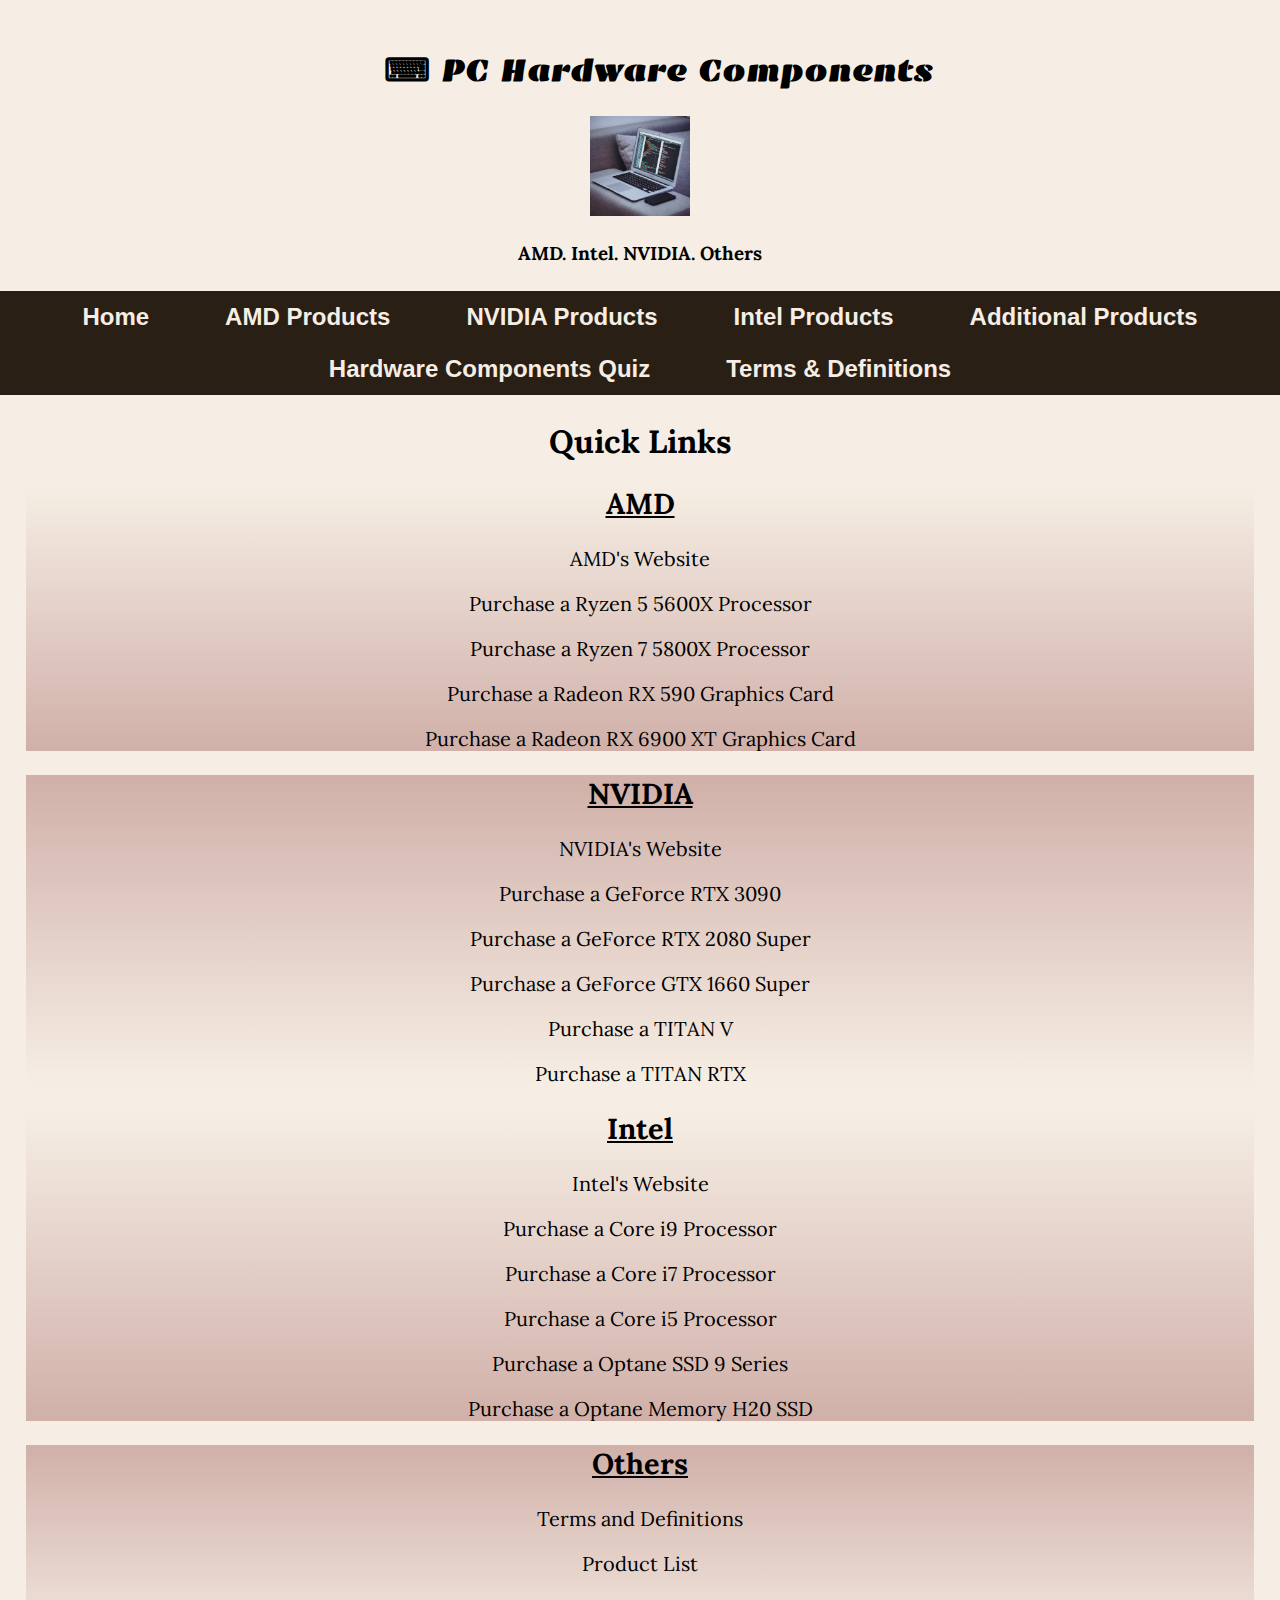
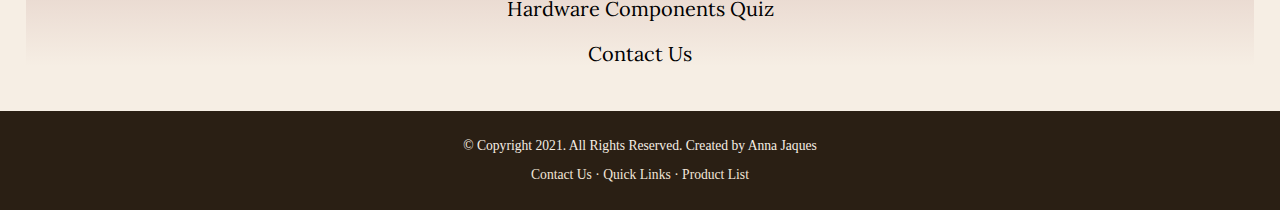
<file: links.html>
<!--
Anna Jaques
links.html
-->

<!DOCTYPE html>
<html lang="en">
<head>
<title>PC Hardware Components: Template</title>
<!-- metadata -->
<meta charset="utf-8">
<meta name="viewport" content="width=device-width, initial-scale=1.0">
<!-- Links -->
<link href="css/styles.css" rel="stylesheet">
<link rel="preconnect" href="https://fonts.googleapis.com">
<link rel="preconnect" href="https://fonts.gstatic.com" crossorigin>
<link href="https://fonts.googleapis.com/css2?family=Emblema+One&family=Lora&display=swap" rel="stylesheet">
<link rel="shortcut icon" href="images/favicon.ico">
<link rel="icon" type="image/png" sizes="32x32" href="images/favicon-32.png">
<link rel="apple-touch-icon" sizes="180x180" href="images/apple-touch-icon.png">   
<link rel="icon" sizes="192x192" href="images/android-chrome-192.png">
<body>
  <div id="wrapper">

<!-- NAVIGATION -->

<!-- Mobile Nav -->
<nav class="mobile-nav">
    <div id="nav-links">
        <a href="index.html">Home</a>
        <a href="AMDProducts.html">AMD Products</a>
        <a href="NVIDIAProducts.html">NVIDIA Products</a>
        <a href="IntelProducts.html">Intel Products</a>
        <a href="AdditionalProducts.html">Additional Products</a>
        <a href="compQuiz.html">Hardware Components Quiz</a>
		<a href="terms.html">Terms & Definitions</a>
    </div>
        <a class="nav-icon" onclick="menu()">
            <div id="icon">&#9776;</div>
        </a>
</nav>

<!-- Page Header -->
    <header>
      <div class="tab-desk">
        <div class="mobile">
          <h1>&#9000; PC Hardware Components</h1> 
		    <img src="images/LaptopLogoImage.jpg" alt="Laptop on a couch" height="100" width="100" class="center">
          <h3>AMD. Intel. NVIDIA. Others</h3>
        </div>
      </div>
    </header>
  
  <!-- NAVIGATION for tabdesk -->

  <nav class="tab-desk">
      <ul>
        <li><a href="index.html">Home</a></li>
        <li><a href="AMDProducts.html">AMD Products</a></li>
        <li><a href="NVIDIAProducts.html">NVIDIA Products</a></li>
        <li><a href="IntelProducts.html">Intel Products</a></li>
        <li><a href="AdditionalProducts.html">Additional Products</a></li>
        <li><a href="compQuiz.html">Hardware Components Quiz</a></li>
		<li><a href="terms.html">Terms & Definitions</a></li>
      </ul>
    </nav>
  
  <!-- The Main area - the main content on the webpage -->
    <main>
      <div id="linksPage">
	  <h1 id="latest">Quick Links</h1>
	  <section class="quickLinks">
		<h2 class="underline">AMD</h2>
		<p><a href="https://www.amd.com/en" target="_blank">AMD's Website</a></p>
		<p><a href="https://www.amd.com/en/direct-buy/5450881700/us?add-to-cart=true" target="_blank">Purchase a Ryzen 5 5600X Processor</a></p>
		<p><a href="https://www.amd.com/en/direct-buy/5450881600/us?add-to-cart=true" target="_blank">Purchase a Ryzen 7 5800X Processor</a></p>
		<p><a href="https://www.amd.com/en/products/graphics/radeon-rx-590" target="_blank">Purchase a Radeon RX 590 Graphics Card</a></p>
		<p><a href="https://www.amd.com/en/products/graphics/amd-radeon-rx-6900-xt" target="_blank">Purchase a Radeon RX 6900 XT Graphics Card</a></p>
		</section>
		
	  <section>
		<h2 class="underline">NVIDIA</h2>
		<p><a href="https://www.nvidia.com/en-us/" target="_blank">NVIDIA's Website</a></p>
		<p><a href="https://store.nvidia.com/en-us/geforce/store/gpu/?page=1&limit=9&locale=en-us&category=GPU&gpu=RTX%203090" target="_blank">Purchase a GeForce RTX 3090</a></p>
		<p><a href="https://www.nvidia.com/en-us/geforce/graphics-cards/rtx-2080-super/" target="_blank">Purchase a GeForce RTX 2080 Super</a></p>
		<p><a href="https://www.nvidia.com/en-us/geforce/graphics-cards/gtx-1660-super/" target="_blank">Purchase a GeForce GTX 1660 Super</a></p>
		<p><a href="https://www.nvidia.com/en-us/titan/titan-v/" target="_blank">Purchase a TITAN V</a></p>
		<p><a href="https://www.nvidia.com/en-us/deep-learning-ai/products/titan-rtx/" target="_blank">Purchase a TITAN RTX</a></p>
	  </section>
	  
	  <section>
		<h2 class="underline">Intel</h2>
		<p><a href="https://www.intel.com/content/www/us/en/homepage.html" target="_blank">Intel's Website</a></p>
		<p><a href="https://www.intel.com/content/www/us/en/products/details/processors/core/i9.html" target="_blank">Purchase a Core i9 Processor</a></p>
		<p><a href="https://www.intel.com/content/www/us/en/products/details/processors/core/i7.html" target="_blank">Purchase a Core i7 Processor</a></p>
		<p><a href="https://www.intel.com/content/www/us/en/products/details/processors/core/i5.html" target="_blank">Purchase a Core i5 Processor</a></p>
		<p><a href="https://www.intel.com/content/www/us/en/products/details/memory-storage/consumer-ssds/optane-ssd-9-series.html" target="_blank">Purchase a Optane SSD 9 Series</a></p>
		<p><a href="https://www.intel.com/content/www/us/en/products/details/memory-storage/optane-memory/optane-memory-h20-solid-state-storage.html" target="_blank">Purchase a Optane Memory H20 SSD</a></p>
	  </section>
	  
	  <section>
		<h2 class="underline">Others</h2>
		<p><a href="terms.html">Terms and Definitions</a></p>
		<p><a href="products.html">Product List</a></p>
		<p><a href="compQuiz.html">Hardware Components Quiz</a></p>
		<p><a href="contact.html">Contact Us</a></p>
		<p><a href="" target="_blank"></a></p>
	  </section>
      </div>
    </main>
  
  <!-- Page Footer -->

    <footer>
      <p>&copy; Copyright 2021. All Rights Reserved. Created by Anna Jaques</p>
      <p><a href="contact.html">Contact Us &middot; </a><a href="links.html">Quick Links &middot; </a><a href="products.html">Product List</a></p>
    </footer>
  </div>

  <script src="scripts/script.js"></script>
</body>
</file>
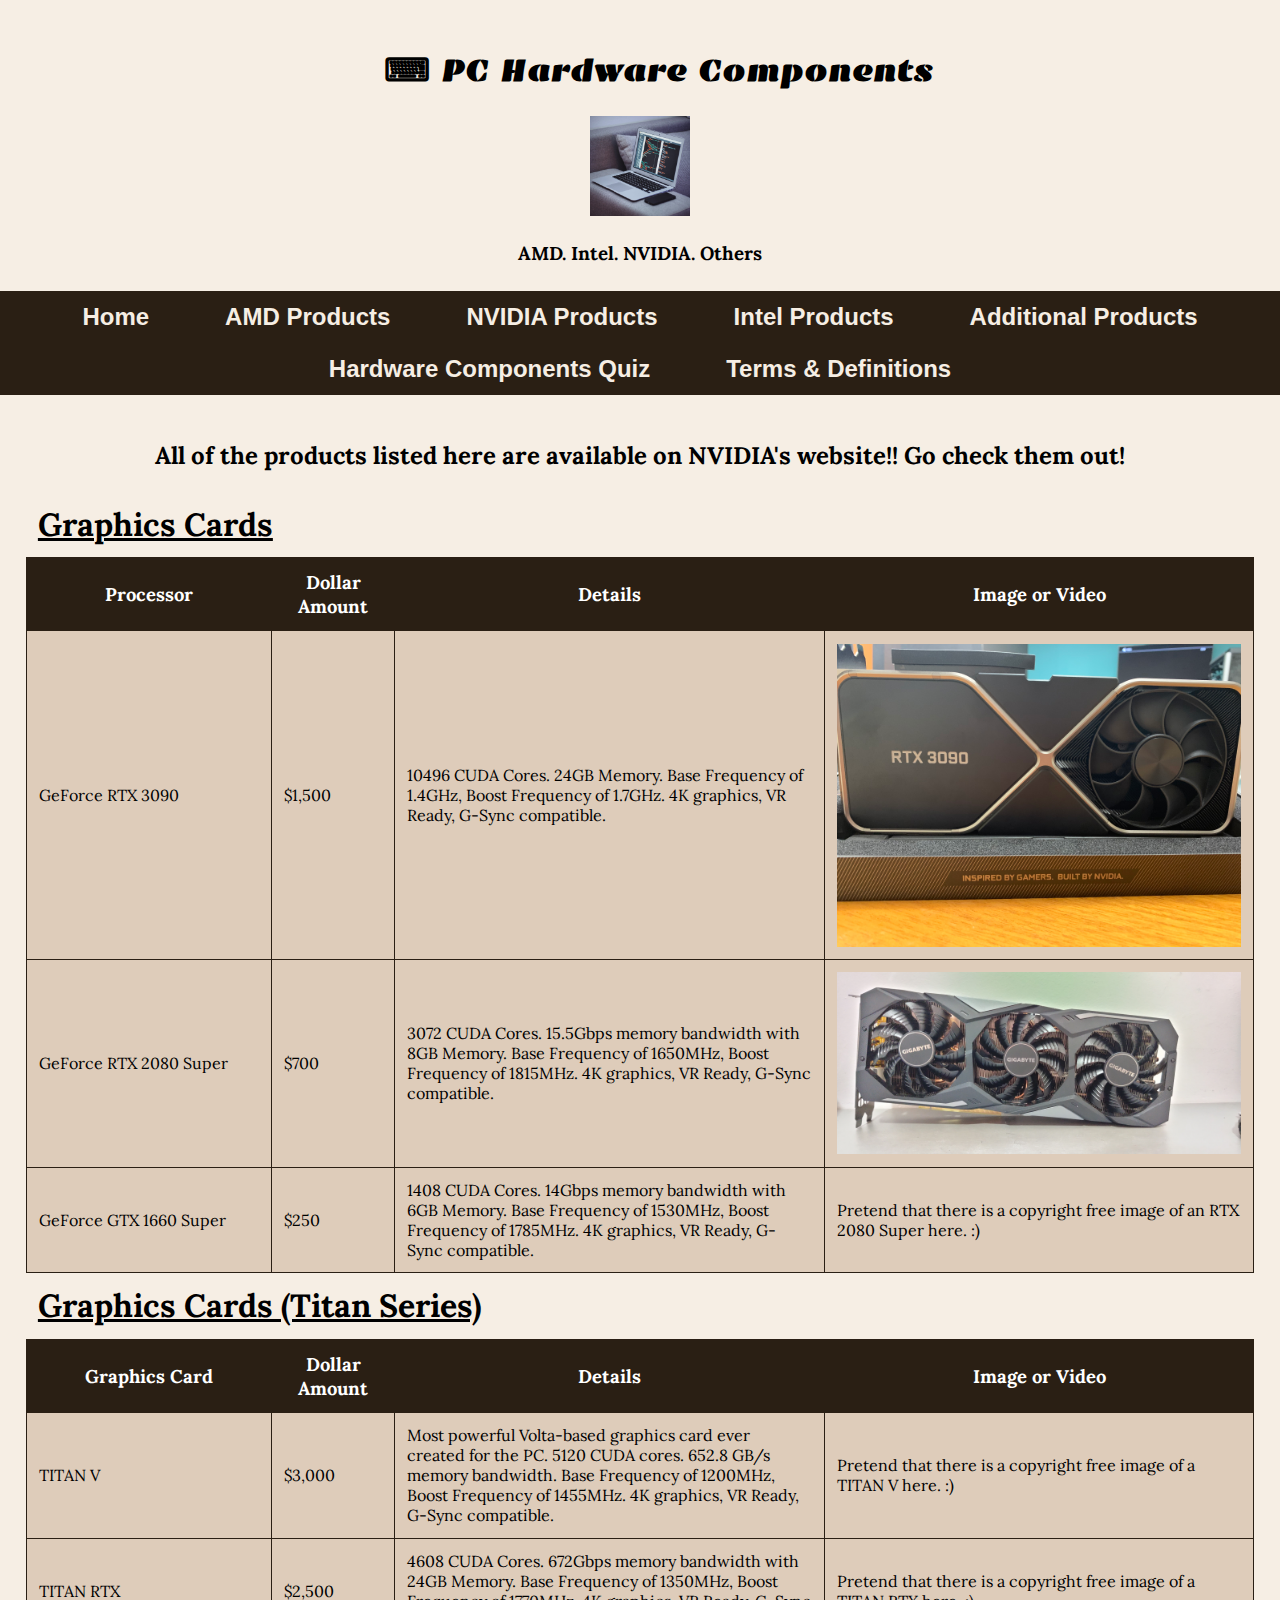
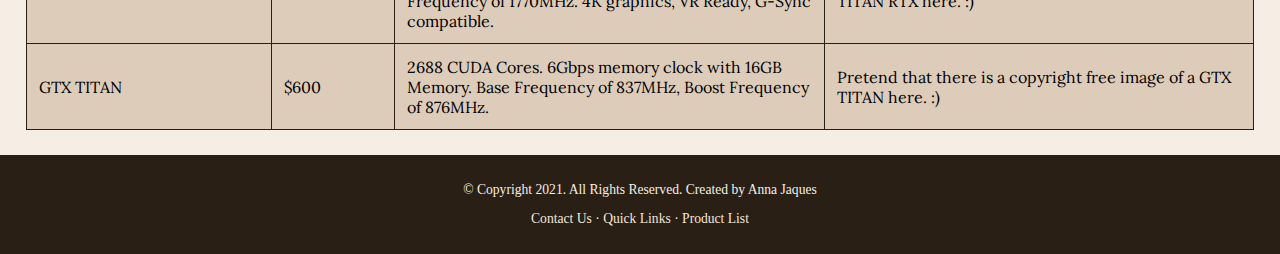
<file: NVIDIAProducts.html>
<!--
Anna Jaques
NVIDIAProducts.html
-->

<!DOCTYPE html>
<html lang="en">
<head>
<title>PC Hardware Components: Template</title>
<!-- metadata -->
<meta charset="utf-8">
<meta name="viewport" content="width=device-width, initial-scale=1.0">
<!-- Links -->
<link href="css/styles.css" rel="stylesheet">
<link rel="preconnect" href="https://fonts.googleapis.com">
<link rel="preconnect" href="https://fonts.gstatic.com" crossorigin>
<link href="https://fonts.googleapis.com/css2?family=Emblema+One&family=Lora&display=swap" rel="stylesheet">
<link rel="shortcut icon" href="images/favicon.ico">
<link rel="icon" type="image/png" sizes="32x32" href="images/favicon-32.png">
<link rel="apple-touch-icon" sizes="180x180" href="images/apple-touch-icon.png">   
<link rel="icon" sizes="192x192" href="images/android-chrome-192.png">
<body>
  <div id="wrapper">

<!-- NAVIGATION -->

<!-- Mobile Nav -->
<nav class="mobile-nav">
    <div id="nav-links">
        <a href="index.html">Home</a>
        <a href="AMDProducts.html">AMD Products</a>
        <a href="NVIDIAProducts.html">NVIDIA Products</a>
        <a href="IntelProducts.html">Intel Products</a>
        <a href="AdditionalProducts.html">Additional Products</a>
        <a href="compQuiz.html">Hardware Components Quiz</a>
		<a href="terms.html">Terms & Definitions</a>
    </div>
        <a class="nav-icon" onclick="menu()">
            <div id="icon">&#9776;</div>
        </a>
</nav>

<!-- Page Header -->
    <header>
      <div class="tab-desk">
        <div class="mobile">
          <h1>&#9000; PC Hardware Components</h1> 
		    <img src="images/LaptopLogoImage.jpg" alt="Laptop on a couch" height="100" width="100" class="center">
          <h3>AMD. Intel. NVIDIA. Others</h3>
        </div>
      </div>
    </header>
  
  <!-- NAVIGATION for tabdesk -->

  <nav class="tab-desk">
      <ul>
        <li><a href="index.html">Home</a></li>
        <li><a href="AMDProducts.html">AMD Products</a></li>
        <li><a href="NVIDIAProducts.html">NVIDIA Products</a></li>
        <li><a href="IntelProducts.html">Intel Products</a></li>
        <li><a href="AdditionalProducts.html">Additional Products</a></li>
        <li><a href="compQuiz.html">Hardware Components Quiz</a></li>
		<li><a href="terms.html">Terms & Definitions</a></li>
      </ul>
    </nav>
  
  <!-- The Main area - the main content on the webpage -->
    <main id="content">
      <h2 class="centerText">All of the products listed here are available on <a href="https://www.nvidia.com/en-us/" target="_blank" class="contactUs">NVIDIA's website</a>!! Go check them out!</h2>
      <div class="mobile-tablet">
        <h3>Product Prices</h3>
        <p>GeForce RTX 3090: $1,500</p>
        <p>GeForce RTX 2080 Super: $700</p>
        <p>GeForce GTX 1660 Super: $250</p>
        <p>TITAN V: $3,000</p>
        <p>TITAN RTX: $2,500</p>
		<p>GTX TITAN: $600</p>
        <p>All prices for the NVIDIA products listed on this page.</p>
      </div>

		
      <div id="partner" class="desktop">
        <table>
          <caption>Graphics Cards</caption>
		  <col style="width:20%">
		  <col style="width:10%">
		  <col style="width:35%">
		  <col style="width:35%">
          <tr><!-- Row 1, Table Head -->  
            <th>Processor</th>
            <th>Dollar Amount</th>
            <th>Details</th>
            <th>Image or Video</th>
          </tr> 
          <tr><!-- Row 2 -->  
            <td>GeForce RTX 3090</td>
            <td>$1,500</td>
            <td>10496 CUDA Cores. 24GB Memory. Base Frequency of 1.4GHz, Boost Frequency of 1.7GHz. 4K graphics, VR Ready, G-Sync compatible.</td>
            <td><img src="images/RTX3090NVIDIA.jpg" alt="RTX 3090"></td>
          </tr> 
          <tr><!-- Row 3 -->  
            <td>GeForce RTX 2080 Super</td>
            <td>$700</td>
            <td>3072 CUDA Cores. 15.5Gbps memory bandwidth with 8GB Memory. Base Frequency of 1650MHz, Boost Frequency of 1815MHz. 4K graphics, VR Ready, G-Sync compatible.</td>
            <td><img src="images/GeForce_RTX_2080_Super.jpg" alt="2080 Super"></td>
          </tr> 
          <tr><!-- Row 4 -->  
            <td>GeForce GTX 1660 Super</td>
            <td>$250</td>
            <td>1408 CUDA Cores. 14Gbps memory bandwidth with 6GB Memory. Base Frequency of 1530MHz, Boost Frequency of 1785MHz. 4K graphics, VR Ready, G-Sync compatible.</td>
            <td>Pretend that there is a copyright free image of an RTX 2080 Super here. :) </td>
          </tr> 
        </table>
		
		<table>
          <caption>Graphics Cards (Titan Series)</caption>
		  <col style="width:20%">
		  <col style="width:10%">
		  <col style="width:35%">
		  <col style="width:35%">
          <tr><!-- Row 1 -->  
            <th>Graphics Card</th>
            <th>Dollar Amount</th>
            <th>Details</th>
            <th>Image or Video</th>
          </tr> 
          <tr><!-- Row 2 -->  
            <td>TITAN V</td>
            <td>$3,000</td>
            <td>Most powerful Volta-based graphics card ever created for the PC. 5120 CUDA cores. 652.8 GB/s memory bandwidth. Base Frequency of 1200MHz, Boost Frequency of 1455MHz. 4K graphics, VR Ready, G-Sync compatible.</td>
            <td>Pretend that there is a copyright free image of a TITAN V here. :) </td>
          </tr> 
          <tr><!-- Row 3 -->  
            <td>TITAN RTX</td>
            <td>$2,500</td>
            <td>4608 CUDA Cores. 672Gbps memory bandwidth with 24GB Memory. Base Frequency of 1350MHz, Boost Frequency of 1770MHz. 4K graphics, VR Ready, G-Sync compatible.</td>
            <td>Pretend that there is a copyright free image of a TITAN RTX here. :) </td>
          </tr> 
		  <tr><!-- Row 4 -->  
            <td>GTX TITAN</td>
            <td>$600</td>
            <td>2688 CUDA Cores. 6Gbps memory clock with 16GB Memory. Base Frequency of 837MHz, Boost Frequency of 876MHz.</td>
            <td>Pretend that there is a copyright free image of a GTX TITAN here. :) </td>          
		  </tr> 
        </table>
		
      </div>

    </main>
  
  <!-- Page Footer -->

    <footer>
      <p>&copy; Copyright 2021. All Rights Reserved. Created by Anna Jaques</p>
      <p><a href="contact.html">Contact Us &middot; </a><a href="links.html">Quick Links &middot; </a><a href="products.html">Product List</a></p>
    </footer>
  </div>

  <script src="scripts/script.js"></script>
</body>
</file>
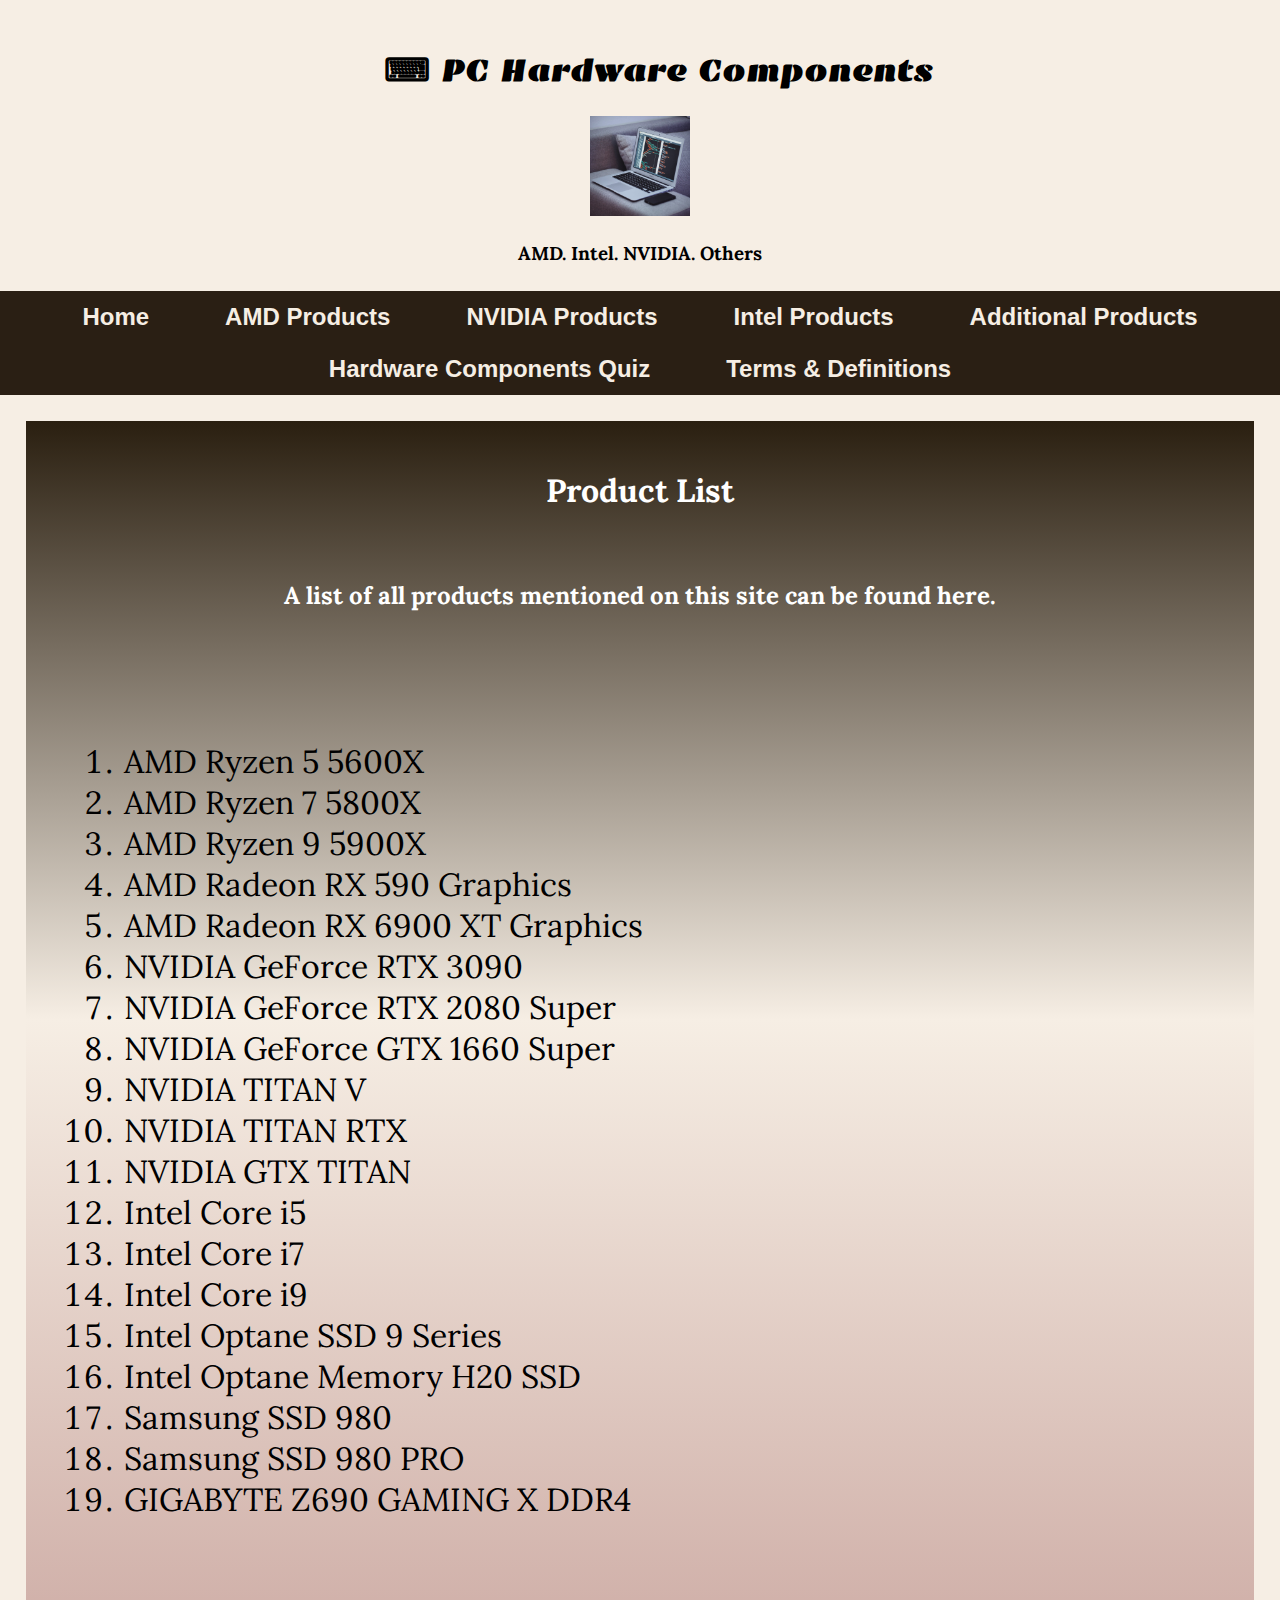
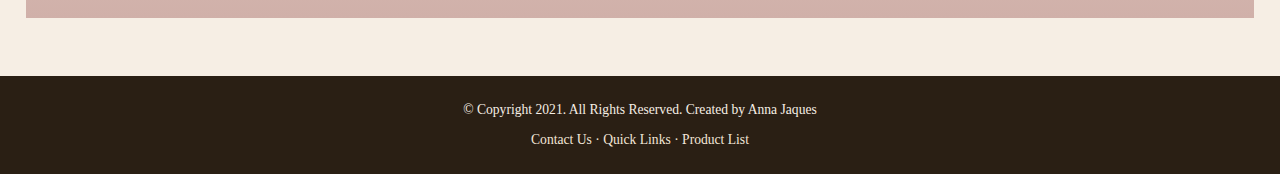
<file: products.html>
<!--
Anna Jaques
products.html
-->

<!DOCTYPE html>
<html lang="en">
<head>
<title>PC Hardware Components: Template</title>
<!-- metadata -->
<meta charset="utf-8">
<meta name="viewport" content="width=device-width, initial-scale=1.0">
<!-- Links -->
<link href="css/styles.css" rel="stylesheet">
<link rel="preconnect" href="https://fonts.googleapis.com">
<link rel="preconnect" href="https://fonts.gstatic.com" crossorigin>
<link href="https://fonts.googleapis.com/css2?family=Emblema+One&family=Lora&display=swap" rel="stylesheet">
<link rel="shortcut icon" href="images/favicon.ico">
<link rel="icon" type="image/png" sizes="32x32" href="images/favicon-32.png">
<link rel="apple-touch-icon" sizes="180x180" href="images/apple-touch-icon.png">   
<link rel="icon" sizes="192x192" href="images/android-chrome-192.png">
<body>
  <div id="wrapper">

<!-- NAVIGATION -->

<!-- Mobile Nav -->
<nav class="mobile-nav">
    <div id="nav-links">
        <a href="index.html">Home</a>
        <a href="AMDProducts.html">AMD Products</a>
        <a href="NVIDIAProducts.html">NVIDIA Products</a>
        <a href="IntelProducts.html">Intel Products</a>
        <a href="AdditionalProducts.html">Additional Products</a>
        <a href="compQuiz.html">Hardware Components Quiz</a>
		<a href="terms.html">Terms & Definitions</a>
    </div>
        <a class="nav-icon" onclick="menu()">
            <div id="icon">&#9776;</div>
        </a>
</nav>

<!-- Page Header -->
    <header>
      <div class="tab-desk">
        <div class="mobile">
          <h1>&#9000; PC Hardware Components</h1> 
		    <img src="images/LaptopLogoImage.jpg" alt="Laptop on a couch" height="100" width="100" class="center">
          <h3>AMD. Intel. NVIDIA. Others</h3>
        </div>
      </div>
    </header>
  
  <!-- NAVIGATION for tabdesk -->

  <nav class="tab-desk">
      <ul>
        <li><a href="index.html">Home</a></li>
        <li><a href="AMDProducts.html">AMD Products</a></li>
        <li><a href="NVIDIAProducts.html">NVIDIA Products</a></li>
        <li><a href="IntelProducts.html">Intel Products</a></li>
        <li><a href="AdditionalProducts.html">Additional Products</a></li>
        <li><a href="compQuiz.html">Hardware Components Quiz</a></li>
		<li><a href="terms.html">Terms & Definitions</a></li>
      </ul>
    </nav>
  
  <!-- The Main area - the main content on the webpage -->
    <main>
      <div id="productList">
	  <h1 class="center white">Product List</h1>
	  <h2 class="center white">A list of all products mentioned on this site can be found here.</h2>
		<ol>
		<li>AMD Ryzen 5 5600X</li>
		<li>AMD Ryzen 7 5800X</li>
		<li>AMD Ryzen 9 5900X</li>
		<li>AMD Radeon RX 590 Graphics</li>
		<li>AMD Radeon RX 6900 XT Graphics</li>
		<li>NVIDIA GeForce RTX 3090</li>
		<li>NVIDIA GeForce RTX 2080 Super</li>
		<li>NVIDIA GeForce GTX 1660 Super</li>
		<li>NVIDIA TITAN V</li>
		<li>NVIDIA TITAN RTX</li>
		<li>NVIDIA GTX TITAN</li>
		<li>Intel Core i5</li>
		<li>Intel Core i7</li>
		<li>Intel Core i9</li>
		<li>Intel Optane SSD 9 Series</li>
		<li>Intel Optane Memory H20 SSD</li>
		<li>Samsung SSD 980</li>
		<li>Samsung SSD 980 PRO</li>
		<li>GIGABYTE Z690 GAMING X DDR4</li>
		</ol>



      </div>
    </main>
  
  <!-- Page Footer -->

    <footer>
      <p>&copy; Copyright 2021. All Rights Reserved. Created by Anna Jaques</p>
      <p><a href="contact.html">Contact Us &middot; </a><a href="links.html">Quick Links &middot; </a><a href="products.html">Product List</a></p>
    </footer>
  </div>

  <script src="scripts/script.js"></script>
</body>
</file>
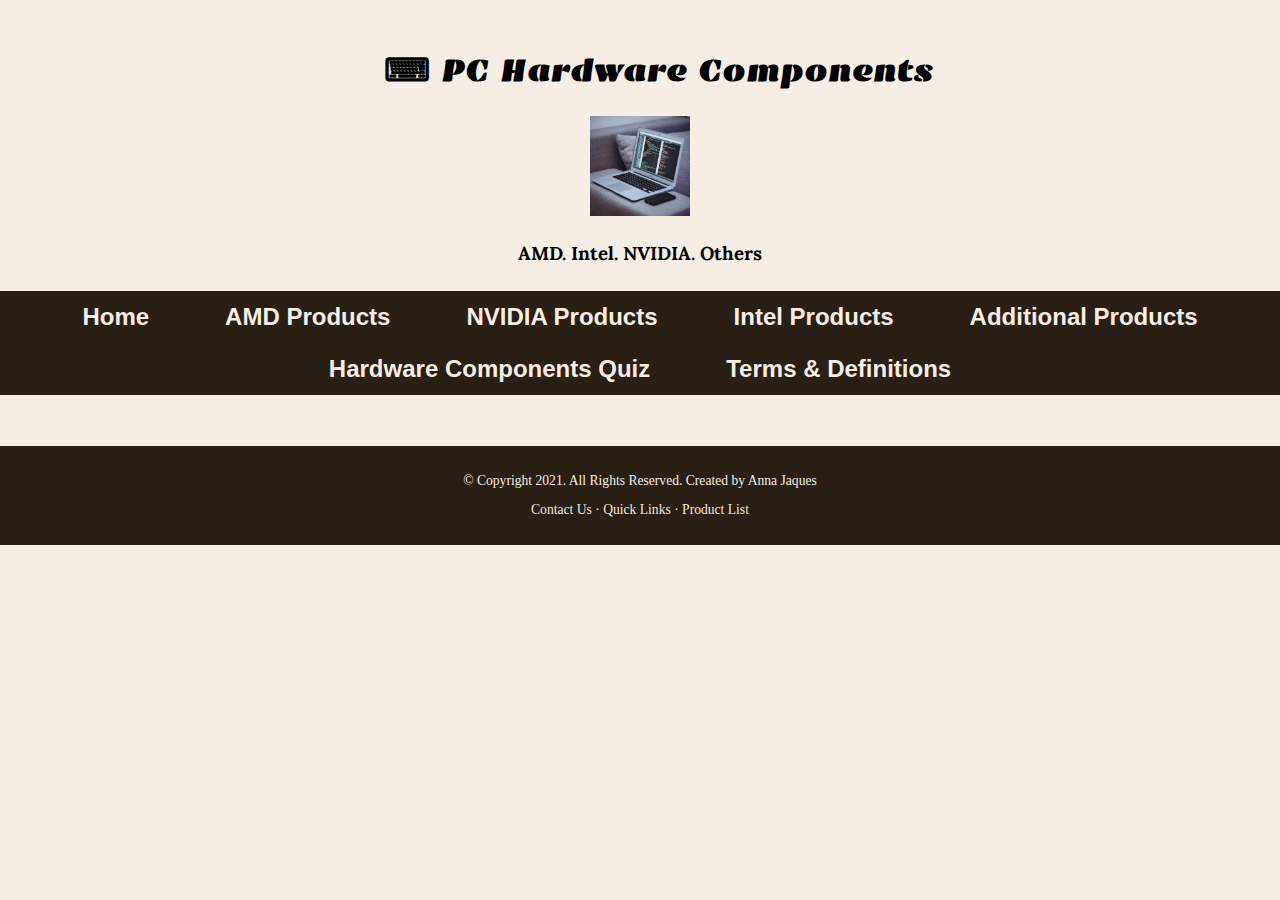
<file: template.html>
<!--
Anna Jaques
template.html
-->

<!DOCTYPE html>
<html lang="en">
<head>
<title>PC Hardware Components: Template</title>
<!-- metadata -->
<meta charset="utf-8">
<meta name="viewport" content="width=device-width, initial-scale=1.0">
<!-- Links -->
<link href="css/styles.css" rel="stylesheet">
<link rel="preconnect" href="https://fonts.googleapis.com">
<link rel="preconnect" href="https://fonts.gstatic.com" crossorigin>
<link href="https://fonts.googleapis.com/css2?family=Emblema+One&family=Lora&display=swap" rel="stylesheet">
<link rel="shortcut icon" href="images/favicon.ico">
<link rel="icon" type="image/png" sizes="32x32" href="images/favicon-32.png">
<link rel="apple-touch-icon" sizes="180x180" href="images/apple-touch-icon.png">   
<link rel="icon" sizes="192x192" href="images/android-chrome-192.png">
<body>
  <div id="wrapper">

<!-- NAVIGATION -->

<!-- Mobile Nav -->
<nav class="mobile-nav">
    <div id="nav-links">
        <a href="index.html">Home</a>
        <a href="AMDProducts.html">AMD Products</a>
        <a href="NVIDIAProducts.html">NVIDIA Products</a>
        <a href="IntelProducts.html">Intel Products</a>
        <a href="AdditionalProducts.html">Additional Products</a>
        <a href="compQuiz.html">Hardware Components Quiz</a>
		<a href="terms.html">Terms & Definitions</a>
    </div>
        <a class="nav-icon" onclick="menu()">
            <div id="icon">&#9776;</div>
        </a>
</nav>

<!-- Page Header -->
    <header>
      <div class="tab-desk">
        <div class="mobile">
          <h1>&#9000; PC Hardware Components</h1> 
		    <img src="images/LaptopLogoImage.jpg" alt="Laptop on a couch" height="100" width="100" class="center">
          <h3>AMD. Intel. NVIDIA. Others</h3>
        </div>
      </div>
    </header>
  
  <!-- NAVIGATION for tabdesk -->

  <nav class="tab-desk">
      <ul>
        <li><a href="index.html">Home</a></li>
        <li><a href="AMDProducts.html">AMD Products</a></li>
        <li><a href="NVIDIAProducts.html">NVIDIA Products</a></li>
        <li><a href="IntelProducts.html">Intel Products</a></li>
        <li><a href="AdditionalProducts.html">Additional Products</a></li>
        <li><a href="compQuiz.html">Hardware Components Quiz</a></li>
		<li><a href="terms.html">Terms & Definitions</a></li>
      </ul>
    </nav>
  
  <!-- The Main area - the main content on the webpage -->
    <main>
      <div>

      </div>
    </main>
  
  <!-- Page Footer -->

    <footer>
      <p>&copy; Copyright 2021. All Rights Reserved. Created by Anna Jaques</p>
      <p><a href="contact.html">Contact Us &middot; </a><a href="links.html">Quick Links &middot; </a><a href="products.html">Product List</a></p>
    </footer>
  </div>

  <script src="scripts/script.js"></script>
</body>
</file>
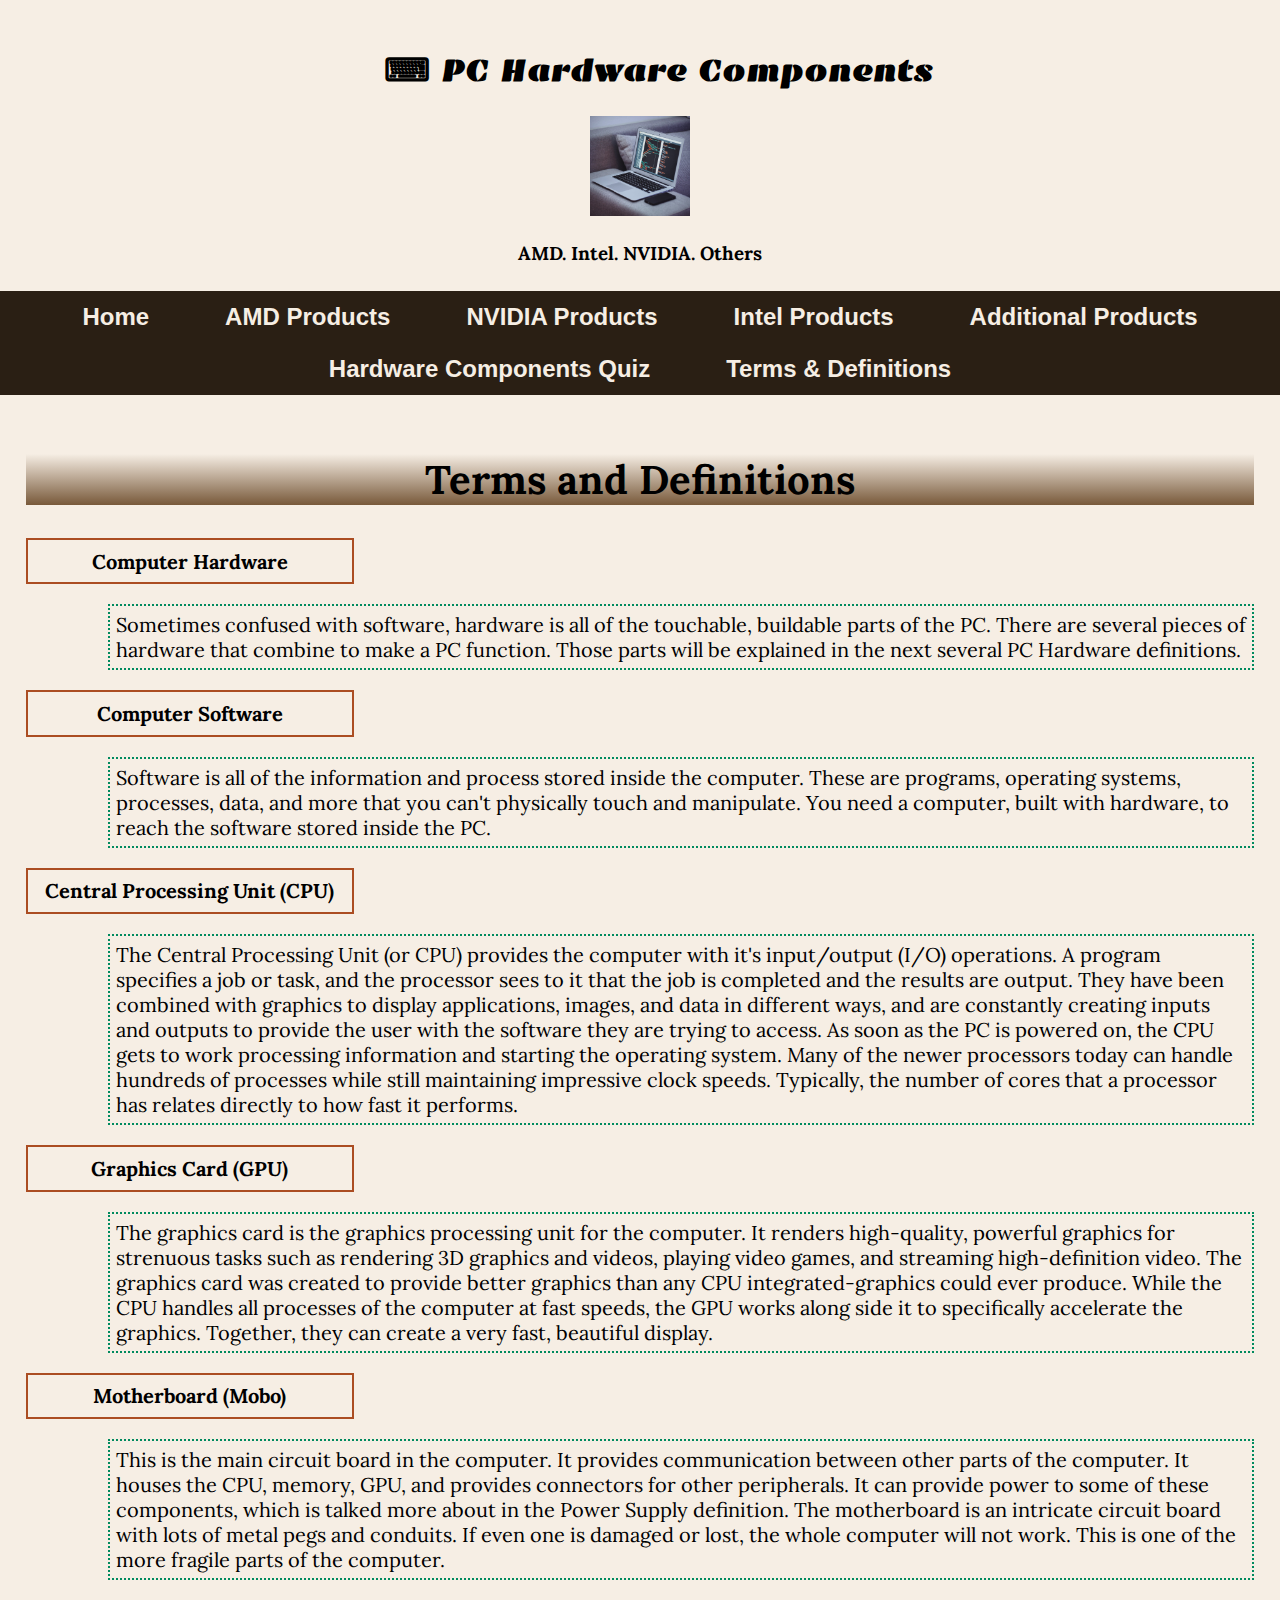
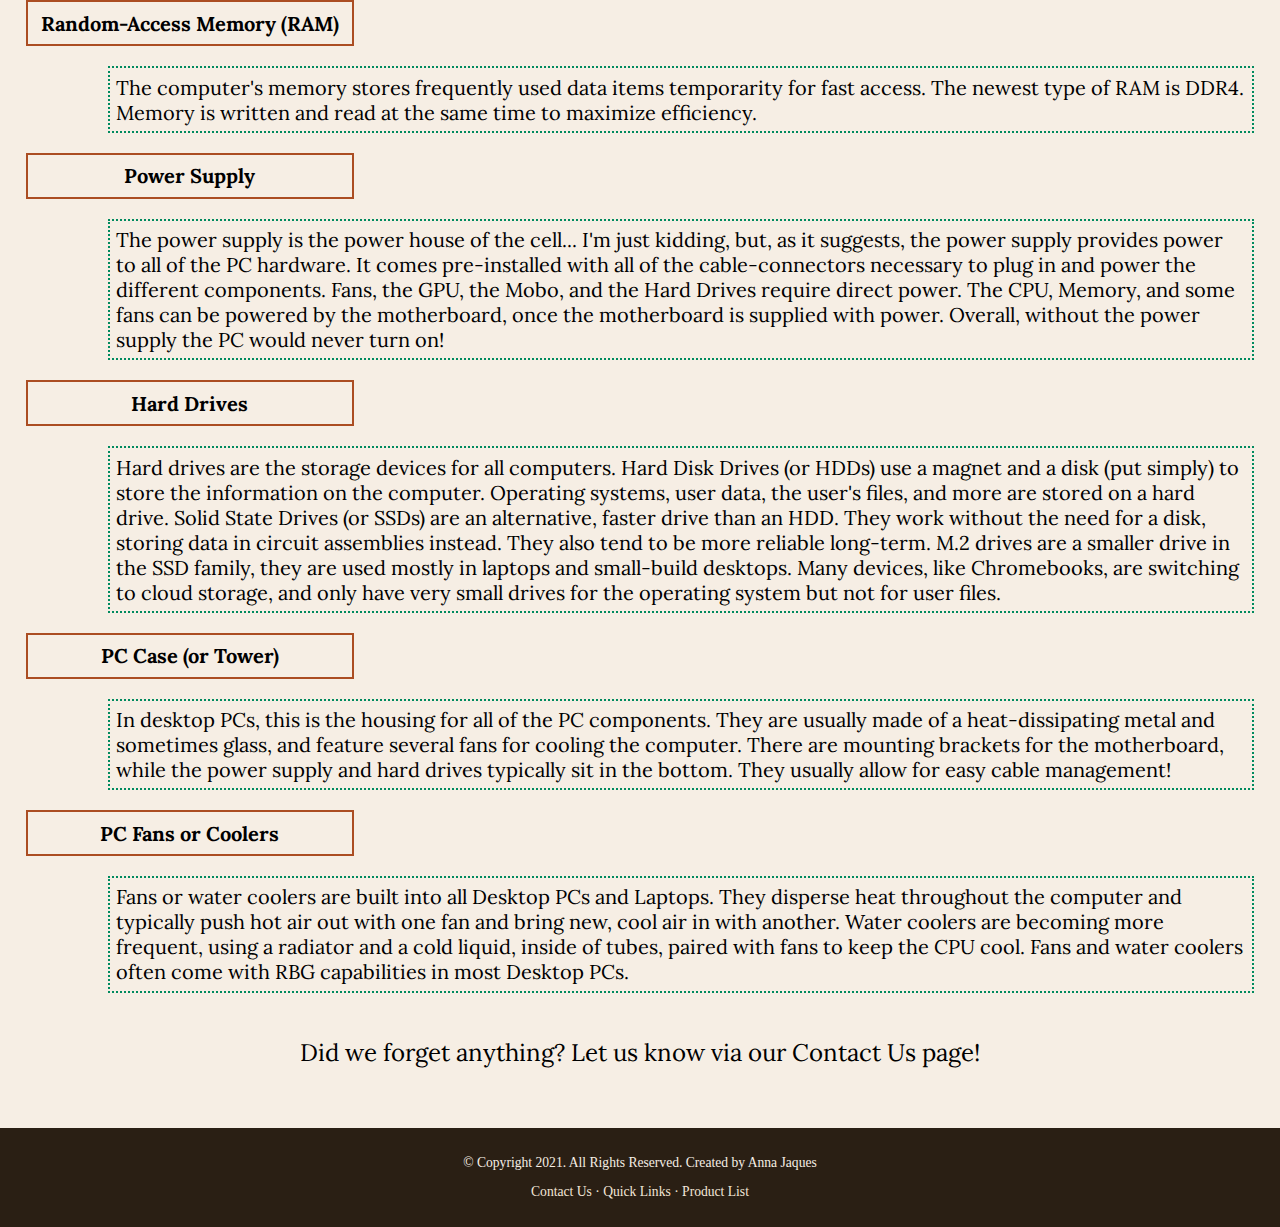
<file: terms.html>
<!--
Anna Jaques
terms.html
-->
<!DOCTYPE html>
<html lang="en">
<head>
<title>PC Hardware Components: Template</title>
<!-- metadata -->
<meta charset="utf-8">
<meta name="viewport" content="width=device-width, initial-scale=1.0">
<!-- Links -->
<link href="css/styles.css" rel="stylesheet">
<link rel="preconnect" href="https://fonts.googleapis.com">
<link rel="preconnect" href="https://fonts.gstatic.com" crossorigin>
<link href="https://fonts.googleapis.com/css2?family=Emblema+One&family=Lora&display=swap" rel="stylesheet">
<link rel="shortcut icon" href="images/favicon.ico">
<link rel="icon" type="image/png" sizes="32x32" href="images/favicon-32.png">
<link rel="apple-touch-icon" sizes="180x180" href="images/apple-touch-icon.png">   
<link rel="icon" sizes="192x192" href="images/android-chrome-192.png">
<body>
  <div id="wrapper">

<!-- NAVIGATION -->

<!-- Mobile Nav -->
<nav class="mobile-nav">
    <div id="nav-links">
        <a href="index.html">Home</a>
        <a href="AMDProducts.html">AMD Products</a>
        <a href="NVIDIAProducts.html">NVIDIA Products</a>
        <a href="IntelProducts.html">Intel Products</a>
        <a href="AdditionalProducts.html">Additional Products</a>
        <a href="compQuiz.html">Hardware Components Quiz</a>
		<a href="terms.html">Terms & Definitions</a>
    </div>
        <a class="nav-icon" onclick="menu()">
            <div id="icon">&#9776;</div>
        </a>
</nav>

<!-- Page Header -->
    <header>
      <div class="tab-desk">
        <div class="mobile">
          <h1>&#9000; PC Hardware Components</h1> 
		    <img src="images/LaptopLogoImage.jpg" alt="Laptop on a couch" height="100" width="100" class="center">
          <h3>AMD. Intel. NVIDIA. Others</h3>
        </div>
      </div>
    </header>
  
  <!-- NAVIGATION for tabdesk -->

  <nav class="tab-desk">
      <ul>
        <li><a href="index.html">Home</a></li>
        <li><a href="AMDProducts.html">AMD Products</a></li>
        <li><a href="NVIDIAProducts.html">NVIDIA Products</a></li>
        <li><a href="IntelProducts.html">Intel Products</a></li>
        <li><a href="AdditionalProducts.html">Additional Products</a></li>
        <li><a href="compQuiz.html">Hardware Components Quiz</a></li>
		<li><a href="terms.html">Terms & Definitions</a></li>
      </ul>
    </nav>
  
  <!-- The Main area - the main content on the webpage -->
    <main>
      <div id="terms">
		<h2 class="centerText termsHeading">Terms and Definitions</h2>
		<p class="term">Computer Hardware</p>
		<p class="definition">Sometimes confused with software, hardware is all of the touchable, buildable parts of the PC. There are several pieces of hardware that combine to make a PC function. Those parts will be explained in the 
			next several PC Hardware definitions.</p>
			<p class="term">Computer Software</p>
		<p class="definition">Software is all of the information and process stored inside the computer. These are programs, operating systems, processes, data, and more that you can't physically touch and manipulate. You need
			a computer, built with hardware, to reach the software stored inside the PC.</p>
		<p class="term">Central Processing Unit (CPU)</p>
		<p class="definition">The Central Processing Unit (or CPU) provides the computer with it's input/output (I/O) operations. A program specifies a job or task, and the processor sees to it that the job is completed and the
			results are output. They have been combined with graphics to display applications, images, and data in different ways, and are constantly creating inputs and outputs to provide the user with the software they are 
			trying to access. As soon as the PC is powered on, the CPU gets to work processing information and starting the operating system. Many of the newer processors today can handle hundreds of processes while still 
			maintaining impressive clock speeds. Typically, the number of cores that a processor has relates directly to how fast it performs.</p>
		<p class="term">Graphics Card (GPU)</p>
		<p class="definition">The graphics card is the graphics processing unit for the computer. It renders high-quality, powerful graphics for strenuous tasks such as rendering 3D graphics and videos, playing video games, and streaming 
			high-definition video. The graphics card was created to provide better graphics than any CPU integrated-graphics could ever produce. While the CPU handles all processes of the computer at fast speeds, the GPU works
			along side it to specifically accelerate the graphics. Together, they can create a very fast, beautiful display.</p>
		<p class="term">Motherboard (Mobo)</p>
		<p class="definition">This is the main circuit board in the computer. It provides communication between other parts of the computer. It houses the CPU, memory, GPU, and provides connectors for other peripherals. It
			can provide power to some of these components, which is talked more about in the Power Supply definition. The motherboard is an intricate circuit board with lots of metal pegs and conduits. If even one is damaged
			or lost, the whole computer will not work. This is one of the more fragile parts of the computer.</p>
		<p class="term">Random-Access Memory (RAM)</p>
		<p class="definition">The computer's memory stores frequently used data items temporarity for fast access. The newest type of RAM is DDR4. Memory is written and read at the same time to maximize efficiency.</p>
		<p class="term">Power Supply</p>
		<p class="definition">The power supply is the power house of the cell... I'm just kidding, but, as it suggests, the power supply provides power to all of the PC hardware. It comes pre-installed with all of the cable-connectors
			necessary to plug in and power the different components. Fans, the GPU, the Mobo, and the Hard Drives require direct power. The CPU, Memory, and some fans can be powered by the motherboard, once the motherboard is supplied
			with power. Overall, without the power supply the PC would never turn on!</p>
		<p class="term">Hard Drives</p>
		<p class="definition">Hard drives are the storage devices for all computers. Hard Disk Drives (or HDDs) use a magnet and a disk (put simply) to store the information on the computer. 
			Operating systems, user data, the user's files, and more are stored on a hard drive. Solid State Drives (or SSDs) are an alternative, faster drive than an HDD. 
			They work without the need for a disk, storing data in circuit assemblies instead. They also tend to be more reliable long-term. M.2 drives are a smaller drive in the SSD family, 
			they are used mostly in laptops and small-build desktops. Many devices, like Chromebooks, are switching to cloud storage, and only have very small drives for the operating system but not for user files.</p>
		<p class="term">PC Case (or Tower)</p>
		<p class="definition">In desktop PCs, this is the housing for all of the PC components. They are usually made of a heat-dissipating metal and sometimes glass, and feature several fans for cooling the computer. 
			There are mounting brackets for the motherboard, while the power supply and hard drives typically sit in the bottom. They usually allow for easy cable management!</p>
		<p class="term">PC Fans or Coolers</p>
		<p class="definition">Fans or water coolers are built into all Desktop PCs and Laptops. They disperse heat throughout the computer and typically push hot air out with one fan and bring new, cool air in with another. 
			Water coolers are becoming more frequent, using a radiator and a cold liquid, inside of tubes, paired with fans to keep the CPU cool. Fans and water coolers often come with RBG capabilities in most Desktop PCs.</p>
		<p id="endPageComment" class="centerText">Did we forget anything? Let us know via our <a href="contact.html" class="contactUs">Contact Us</a> page!</p>
      </div>
    </main>
  
  <!-- Page Footer -->

    <footer>
      <p>&copy; Copyright 2021. All Rights Reserved. Created by Anna Jaques</p>
      <p><a href="contact.html">Contact Us &middot; </a><a href="links.html">Quick Links &middot; </a><a href="products.html">Product List</a></p>
    </footer>
  </div>

  <script src="scripts/script.js"></script>
</body>
</file>
<file: css/styles.css>
/*  
Author: Anna Jaques 
File Name: styles.css
*/

/*CSS Reset*/
body, header, nav, main, footer, img, h1, h3, ul, aside, figure, figcaption {
  margin: 0;
  padding: 0;
  border: none;
}

/* Style rules for body and images */
body {
  background-color: #f6eee4;
}
img {
  max-width: 100%;
  display: block;
}

.center {
  display: block;
  margin-left: auto;
  margin-right: auto;
}

.centerText {
	text-align: center;
}

/*Style rule for mobile viewport*/


/*Style rules to show mobile class and hide tab-desk class*/
.mobile {
  display: block;
}
.tab-desk #nav-links {
  display: none;
}

.desktop #nav-links {
  display: none;
}

#nav-links {
  display: none;
}

/*Style rules for header area*/
.mobile h1 {
  text-align: center;
  padding: 2%;
}

.mobile h3 {
  padding: 2%;
  text-align: center;
}

.mobile h1 {
  font-family: 'Emblema One', cursive;
  margin: 2% 0 0 3%;
}

.mobile h3 {
    font-family: 'Lora', serif;
}

.mobile-nav a {
    color: #fff;
    text-align: center;
    font-size: 2em;
    text-decoration: none;
    padding: 3%;
    display: block;
}
 
.mobile-nav a.nav-icon {
    display: block;
    position: absolute;
    left: 0;
    top: 0;
    color: #f6eee4;
    padding: 2%;
}
 
.nav-icon div { 
    height: 40px;
    width: 40px;
    color: #2a1f14; 
} 


/*Style rules for navigation area*/
nav {
  background-color: #2a1f14;
}


/*Style rules for main content*/
main {
  padding: 2%;
  font-family: Verdana, Arial, sans-serif;
  font-family: 'Lora', serif;
}

main p {
  font-size: 1.25em;
}

main h3 {
  padding-top: 2%;
}

main ul {
  list-style: square;
}

.link {
  text-decoration: none;
  color: #4d3319;
  font-weight: bold;
  font-style: italic;
}

.action {
  font-size: 1.75em;
  font-weight: bold;
  text-align: center;
}

.round {
  border-radius: 6px;
}

aside {
  text-align: center;
  font-size: 1.5em;
  font-weight: bold;
  text-shadow: 4px 4px 10px #c5a687;
  position: sticky;
}

/*FIGURE AND FIGCAPTION for Components Quiz STYLE*/
figure {
  border: 4px solid #2a1f14;
  box-shadow: 6px 6px 10px #c5a687;
  max-width: 400px;
  margin: 2% auto;
}

figcaption {
  padding: 2%;
  border-top: 4px solid #2a1f14;
  text-align: center;
  font-size: 2em;
  text-shadow: 6px 6px 10px #c5a687;
  font-weight: bold;
}

#info ul {
  margin-left: 10%;
}

#contact {
  text-align: center;
}

.tel-link {
  background-color: #2a1f14;
  padding: 2%;
  width: 60%;
  margin-top: 0;
  margin-bottom: 0;
  margin-left: auto;
  margin-right: auto;
}

.tel-link a {
  color: #f6eee4;
  text-decoration: none;
  font-weight: bold;
}

/*Slightly larger "You can reach us at:* text/
.ReachUs {
	font-size: 2em;
}

/*Phone number on contact page format*/
.phoneNumber {
	text-decoration: none;
	color: #4d3319;
	font-weight: bold;
}

/*java answers format*/
#questions p { 
    cursor: pointer;
}
 
#answer {
    text-align: center;
    font-weight: bold;
    width: 80%;
    margin: 0 auto;
	text-shadow: 4px 4px 10px #c5a687;
}
 
#answer h2 { 
    display: none;
}

/*Style rules for footer content*/
footer {
  text-align: center;
  font-size: 0.85em;
  background-color: #2a1f14;
  color: #f6eee4;
  padding-top: 1%;
  padding-bottom: 1%;
  padding-left: 0%;
  padding-right: 0%;
}

footer a {
  color: #f3e6d8;
  text-decoration: none;
}

#submit {
      margin: 0px auto;
      display: block;
      padding: 2%;
      background-color: #78593a;
      color: #f6eee4;
      font-size: 1.25em;
      border-radius: 10px;
    }

/*Media Query for Tablet Viewport*/
@media screen and (min-width: 620px), print {
/*Tablet Viewport: Show tab-desk class, hide mobile class*/
    .tab-desk .desktop{
      display: block;
    }

    .mobile .mobile-tablet{
      display: none;
    }

    .mobile-nav {
      display: none;
    }
	
	.nav-links {
		display: none;
	}
	
	
    /*Tablet Viewport: Style rules for nav area*/
    nav ul {
  list-style: none;
  text-align: center;
}
    nav li {
      border-top: none;
      display: inline-block;
      font-size: 1.25em;
      font-family: Geneva, Arial, sans-serif;
      font-weight: bold;
    }

    nav li a {
      padding: 0.5em;
      display: block;
      color: #f6eee4;
      text-decoration: none;
    }

    .grid {
      display: grid;
      grid-template-columns: 2px;
      grid-gap: 10px;
    }

    aside {
      grid-column: 1 / span 2;
	  position: sticky;
    }

/*Tablet Viewport: Style rule for form element*/

    form {
      width: 70%;
      margin: 0px auto;
    }

    #contact #form h2{

    }

/*Style rules for form elements*/
    fieldset {
      margin-bottom: 2%;
    }

    input {
      margin-bottom: 2%;
    }

    textarea {
      margin-bottom: 2%;
    }

    legend {
      font-weight: bold;
      font-size: 1.25em;
    }

    label {
      display: block;
      padding-top: 2%;
    }
  
	caption {
		font-size: 2em;
		text-decoration: underline;
		font-weight: bold;
	}
  
}

/*Media Query for Desktop Viewport*/
@media screen and (min-width: 1000px), print {
/*Desktop Viewport: Show desktop class, hide mobile-tablet class.*/
.mobile-tablet {
  display: none;
}
/*Desktop Viewport: Style rules for nav area*/
  nav li {
    font-size: 1.5em;
    display: inline-block;
  }

  nav li a {
    padding-top: .5em;
    padding-bottom: .5em;
    padding-left: 1.5em;
    padding-right: 1.5em;
  }

  nav li a:hover {
    color: #2a1f14;
    background-color: #f6eee4;
    opacity: 0.5;
  }

/*Desktop Viewport: Style rules for main content*/
  #info ul {
    margin-left: 5%;
  }

  .grid {
    grid-template-columns: 3px;
    grid-gap: 30px;
  }

  aside {
    grid-column: 1 / span 3;
    font-size: 2em;
	position: sticky;
  }

/* Style rules for table */
  table {
    border: 1px solid #2a1f14;
    border-collapse: collapse;
    margin: 0px auto;
  }
  caption {
    font-size: 2em;
    font-weight: bold;
    padding: 1%;
	text-align: left;
	text-decoration: underline;
  }
  th {
    border: 1px solid #2a1f14;
    padding: 1%;
  }
  td {
    border: 1px solid #2a1f14;
    padding: 1%;
  }
  th {
    background-color: #2a1f14;
    color: white;
    font-size: 1.15em;
  }
  tr {
    background-color: #deccba;
  }

  /*Desktop Viewport: Style rules for form elements*/
  form {
    width: auto;
  }
  .form-grid {
    display: grid;
    grid-template-columns: auto auto;
    grid-gap: 20px;
  }
  .btn {
    grid-column: 1 / span 2;
  }

}

/*Media Query for Large Desktop Viewports*/
@media screen and (min-width: 1921px) {
  body {
    background: linear-gradient(#f6eee4, #78593a);
  }

  #wrapper {
    width: 1920px;
    margin-top: 0px;
    margin-bottom: 0px;
    margin-left: auto;
    margin-right: auto;
  }

  main {
    background-color: #f6eee4;
  }

  .grid {
    grid-template-columns: 4px;
  }

  aside {
    grid-column: 1 / span 4;
    font-size: 3em;
	position:sticky;
  }
     
}


.center {
	text-align: center;
}


/* Style rule for Quiz page components */
#answer {
	float: right;
	width: 30%;
}


#questions {
	float: left;
}

/*footer position bc she decided to be weird 
#page-container {
  position: relative;
  min-height: 280vh;
}

#content-wrap {
  padding-bottom: 3rem; 
}

.quizFooter {
  position: absolute;
  bottom: 0;
  width: 100%;
  height: 3rem;
  }
*/

/*footer position bc she decided to be weird (but I decided to do it better) */
.quizFooter {
	clear: both;
}

footer {
	clear: both;
}

/*index page additional formatting*/
#latest {
	text-align: center;
}

/*round class for centered image formatted*/
.round {
  display: block;
  margin-left: auto;
  margin-right: auto;
}

/*Need Help? In-Text Contact Us link formatting*/
.contactUs {
	text-decoration: none;
	color: black;
}

/*Videos in table height changed so they arent huge...*/
video {
	height: 75%;
	width: 75%;
}

/*Resizse the one image on AMD Products page*/
.imgResized {
	height: 65%;
	width: 65%;
}



/*Terms and Definition Styling*/
.term {
  border: 2px solid #ab4d22;
  /*height: 90%;*/
  float: left;
  width: 25%;
  font-weight: bold;
  margin: 0px auto;
  padding: .7%;
  text-align: center;
}
.definition {
  border: 2px dotted #008a5e;
  /*height: 100%;*/
  float: right;
  width: 92%;
  padding: .5%;
}

#endPageComment {
  border: none;
  /*height: 100%;*/
  float: right;
  width: 100%;
  font-size:1.5em;
  padding-bottom: 3%;
}

.termsHeading {
	font-size: 2.5em;
}

#terms {
	background: linear-gradient(#f6eee4, #78593a);
}

  caption {
    font-size: 2em;
    font-weight: bold;
    padding: 1%;
	text-align: left;
	text-decoration: underline;
  }

/*Quick Links page styles*/

#linksPage {
	text-align: center;
}

section a{
	text-decoration: none;
	color: black;
}

section a:hover{
	opacity: 0.95;
	color: #081433;
}

.underline {
	text-decoration: underline;
	font-size: 1.8em;
}

/*Nth-of-Type for alternating gradients on the QUICK LINKS Page*/
section:nth-of-type(2) {
	background-image: linear-gradient(#D0B0A9, #f6eee4);
}

section:nth-of-type(4) {
	background-image: linear-gradient(#D0B0A9, #f6eee4);
}

section:nth-of-type(1) {
	background-image: linear-gradient(#f6eee4, #D0B0A9);
}

section:nth-of-type(3) {
	background-image: linear-gradient(#f6eee4, #D0B0A9);
}

/*Image Hover opacity change because it's cool*/

img:hover {
	opacity: 0.95;
}

/*PRODUCT LIST Style*/

ol {
	font-size: 2em;
	padding: 8%
}

#productList {
	background-image: linear-gradient(#2a1f10, #f6eee4, #D0B0A9);
	padding: 0;
	margin: 0;
}

.white {
	color: white;
	padding-top: 4%;
}
</file>
